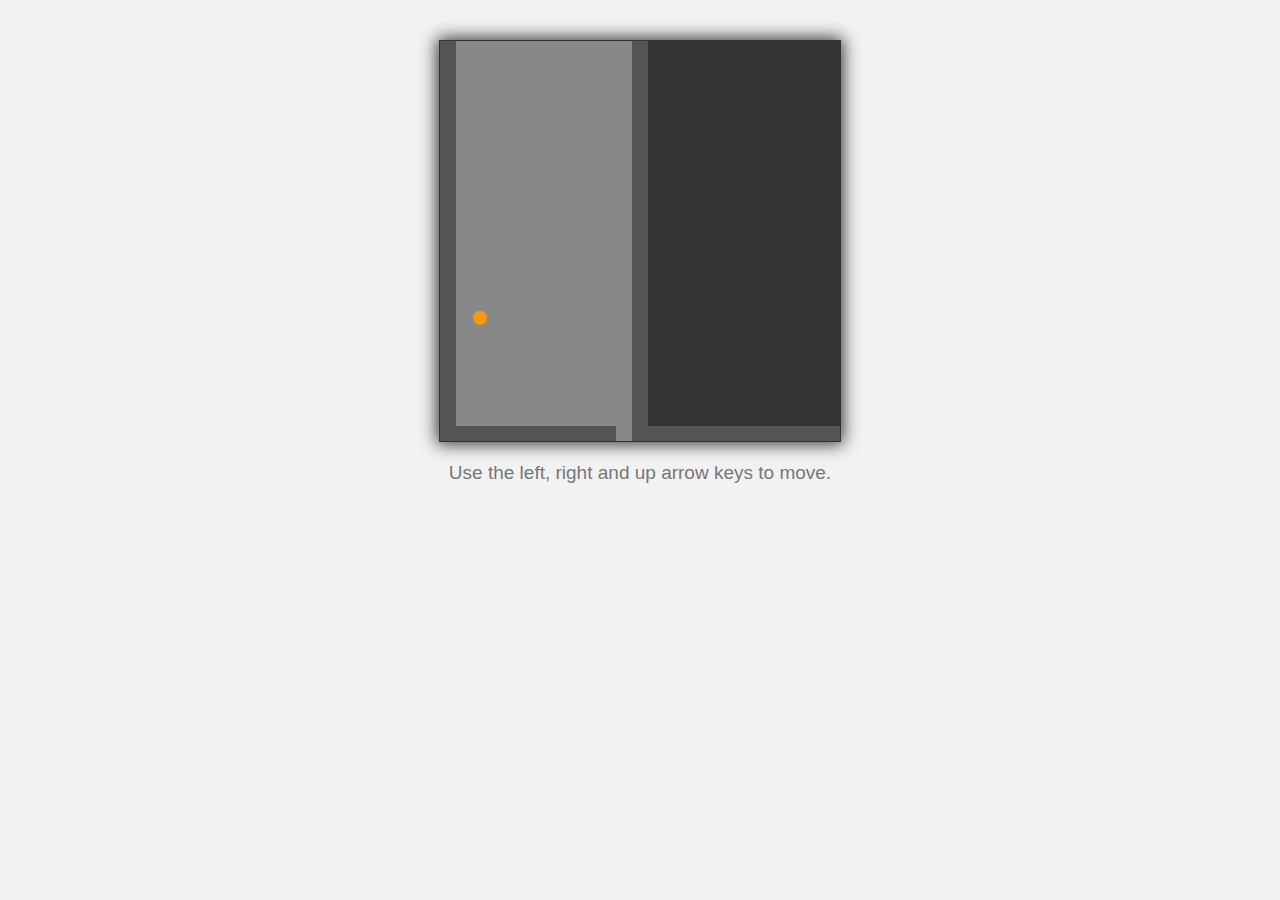
<file: games/platform-game-engine/index.html>
<!DOCTYPE html>
<html lang="en" >
<head>
  <meta charset="UTF-8">
  <title>Platform game engine</title>
  <link rel="stylesheet" href="./style.css">

</head>
<body>
<!-- partial:index.partial.html -->
<canvas id="canvas"></canvas>

<p>
  Use the left, right and up arrow keys to move.
</p>
  <script  src="./script.js"></script>

</body>
</html>
</file>
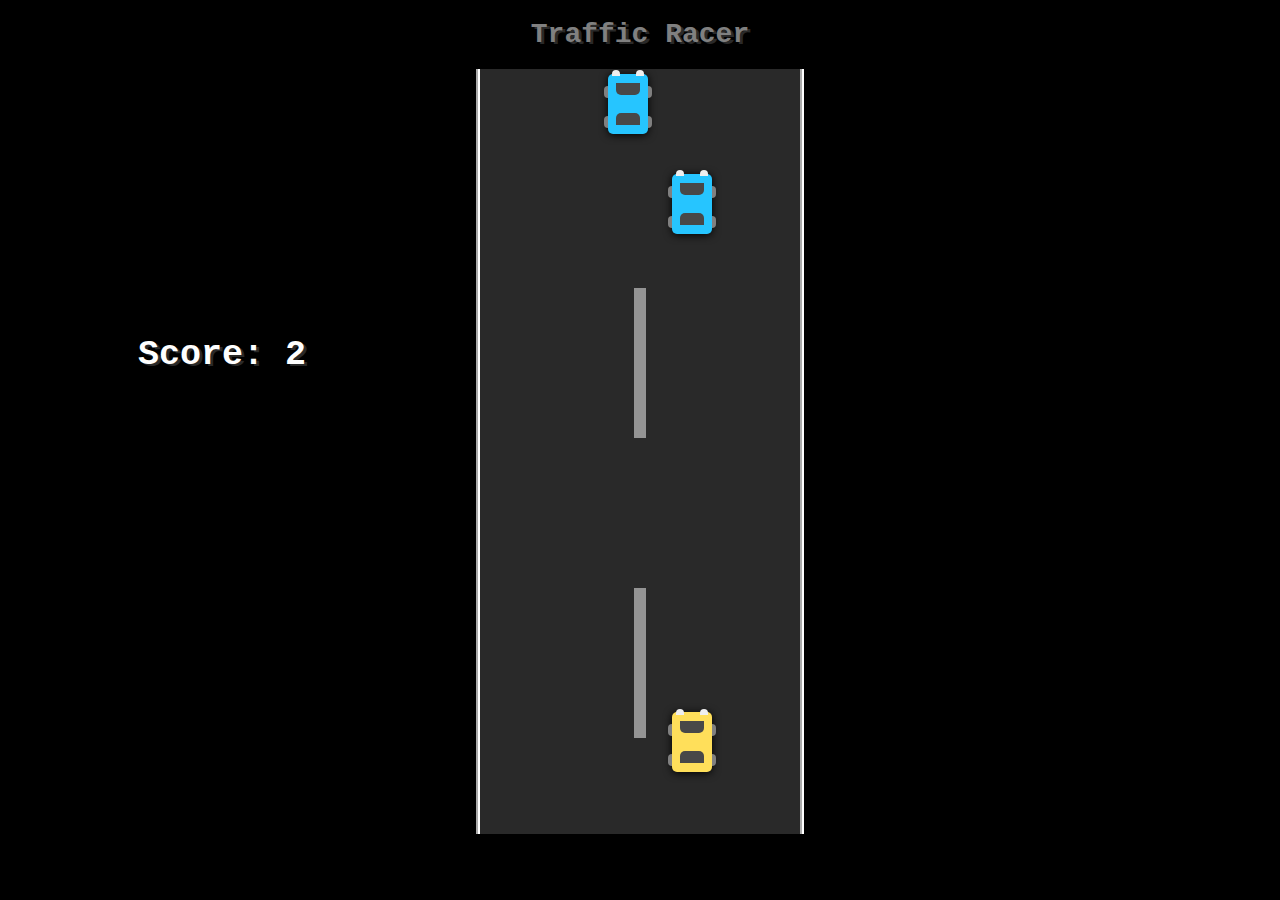
<file: games/traffic_racer/index.html>
<!DOCTYPE html>
<html>

<head>

    <title>Traffic racer</title>
    <link href="style.css" rel="stylesheet" />
</head>

<body>
    <h1>Traffic Racer</h1>
    <h1 id="score_div">
        Score: <span id="score">0</span>
    </h1>
    <div id="container">
        <div id="line_1" class="line"></div>
        <div id="line_2" class="line"></div>
        <div id="line_3" class="line"></div>
        <div id="car" class="car">
            <div class="f_glass"></div>
            <div class="b_glass"></div>
            <div class="f_light_l"></div>
            <div class="f_light_r"></div>
            <div class="f_tyre_l"></div>
            <div class="f_tyre_r"></div>
            <div class="b_tyre_l"></div>
            <div class="b_tyre_r"></div>
        </div>
        <div id="car_1" class="car">
            <div class="f_glass"></div>
            <div class="b_glass"></div>
            <div class="f_light_l"></div>
            <div class="f_light_r"></div>
            <div class="f_tyre_l"></div>
            <div class="f_tyre_r"></div>
            <div class="b_tyre_l"></div>
            <div class="b_tyre_r"></div>
        </div>
        <div id="car_2" class="car">
            <div class="f_glass"></div>
            <div class="b_glass"></div>
            <div class="f_light_l"></div>
            <div class="f_light_r"></div>
            <div class="f_tyre_l"></div>
            <div class="f_tyre_r"></div>
            <div class="b_tyre_l"></div>
            <div class="b_tyre_r"></div>
        </div>
        <div id="car_3" class="car">
            <div class="f_glass"></div>
            <div class="b_glass"></div>
            <div class="f_light_l"></div>
            <div class="f_light_r"></div>
            <div class="f_tyre_l"></div>
            <div class="f_tyre_r"></div>
            <div class="b_tyre_l"></div>
            <div class="b_tyre_r"></div>
        </div>
        <div id="restart_div">
            <button id="restart">
                Restart<br>
                <small class="small_text">(press Enter)</small>
            </button>
        </div>
    </div>


    <script src="jquery.min.js"></script>
    <script src="script.js"></script>
</body>

</html>
</file>
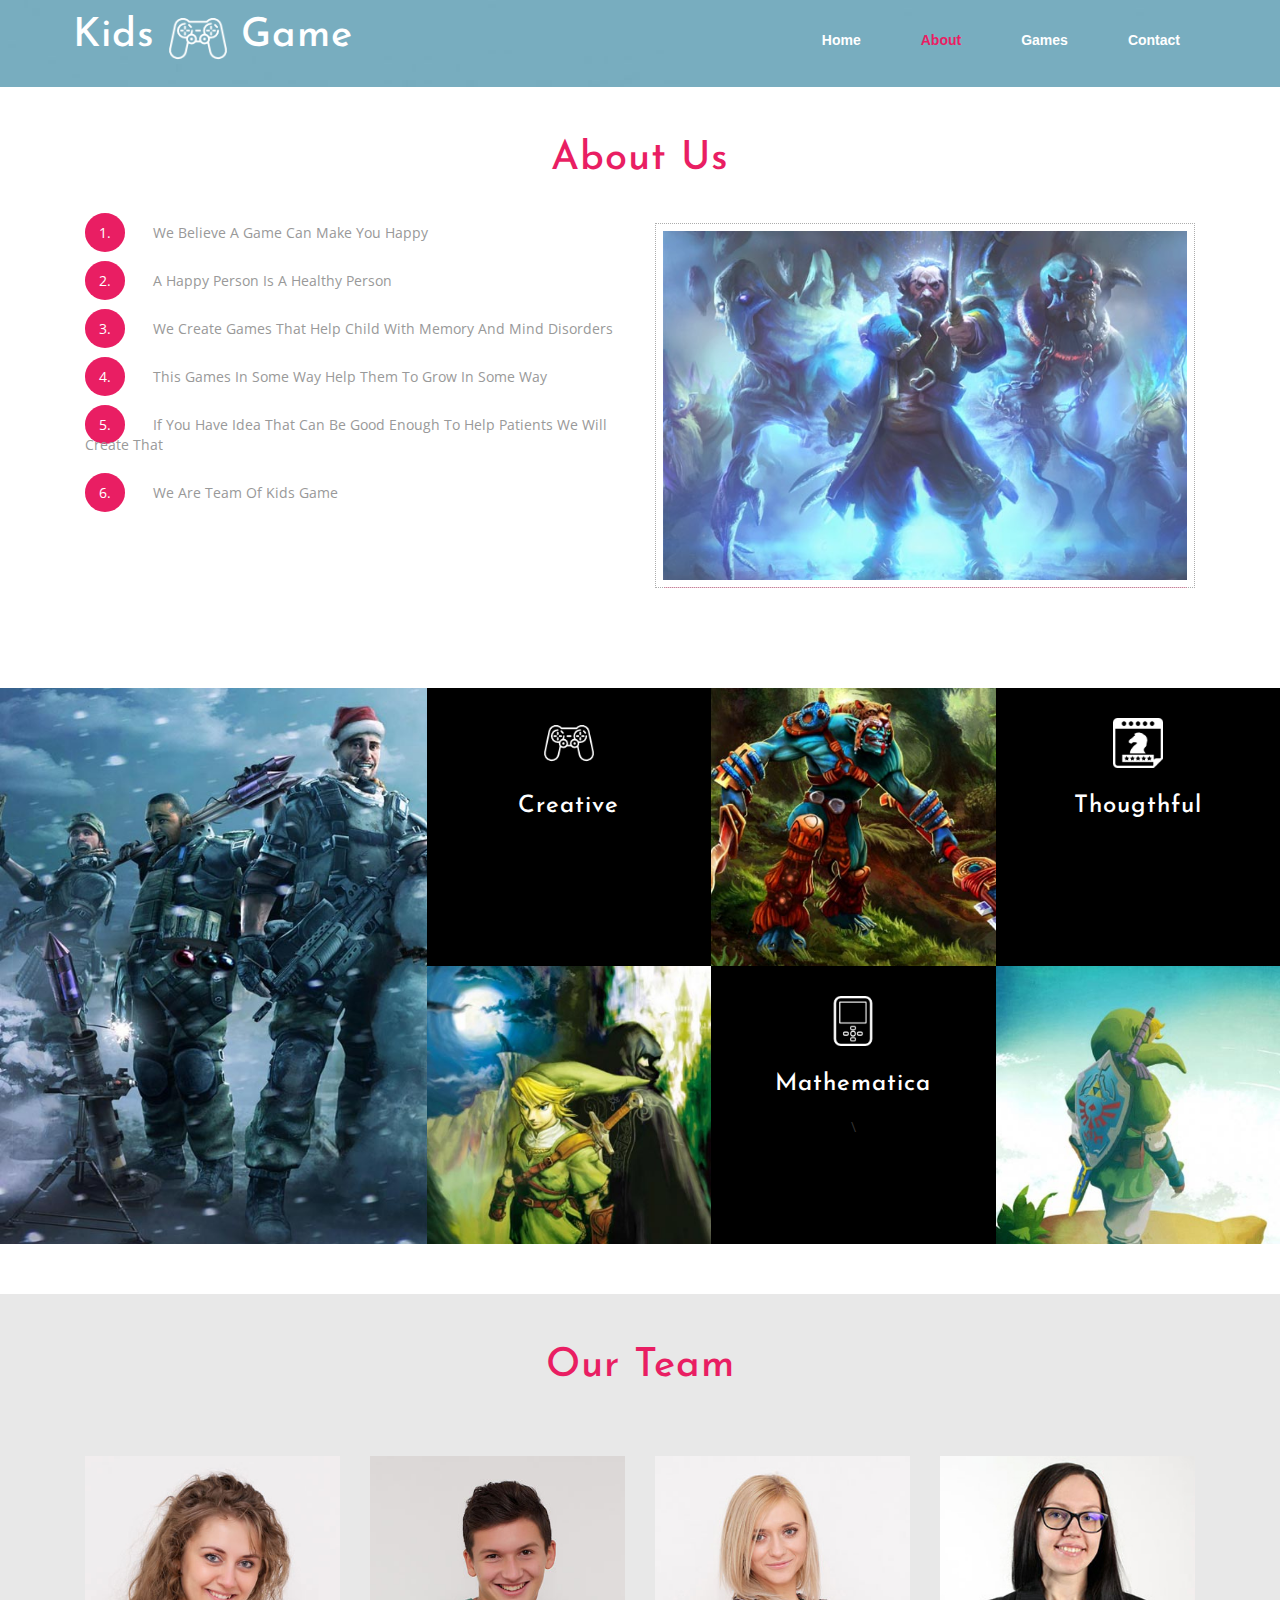
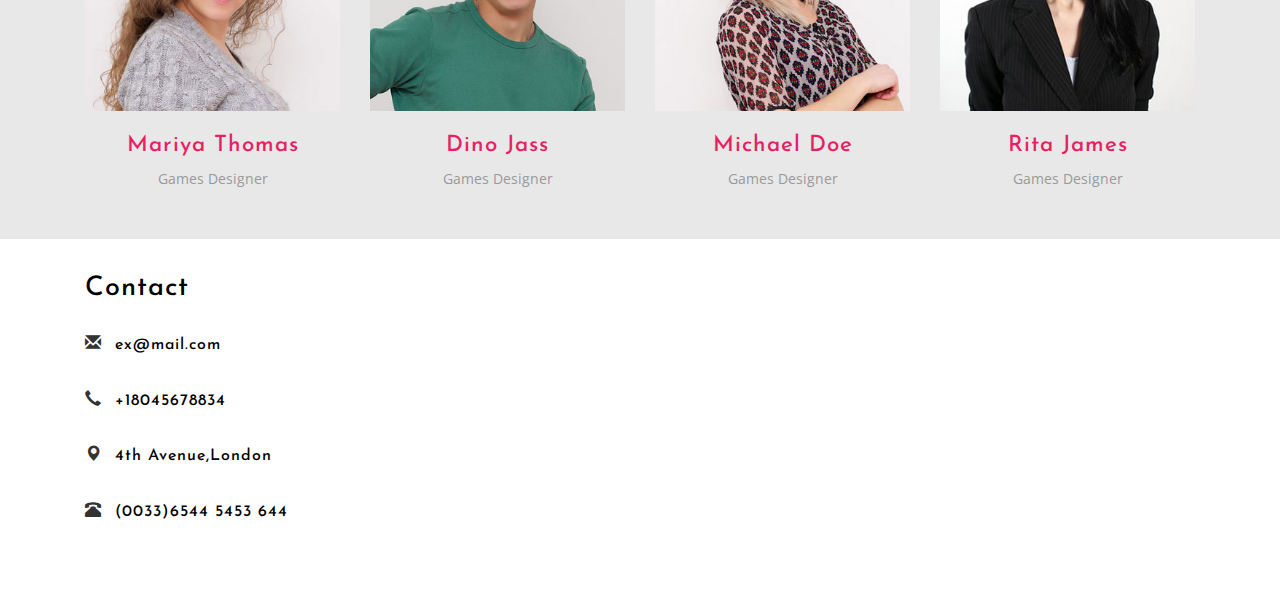
<file: about.html>
<!--A Design by W3layouts 
Author: W3layout
Author URL: http://w3layouts.com
-->
<!DOCTYPE html>
<html lang="en">
<head>
<title>Kids Video Game a Games Category Flat Bootstrap responsive Website Template | About :: w3layouts</title>
<meta name="viewport" content="width=device-width, initial-scale=1">
<meta http-equiv="Content-Type" content="text/html; charset=utf-8" />
<meta name="keywords" content="Kids Video Game Responsive web template, Bootstrap Web Templates, Flat Web Templates, Android Compatible web template, 
Smartphone Compatible web template, free webdesigns for Nokia, Samsung, LG, SonyEricsson, Motorola web design" />
<script type="application/x-javascript"> addEventListener("load", function() { setTimeout(hideURLbar, 0); }, false); function hideURLbar(){ window.scrollTo(0,1); } </script>
<!-- css -->
<link href="css/bootstrap.css" rel="stylesheet" type="text/css" media="all" />
<link href="css/style.css" rel="stylesheet" type="text/css" media="all" />	
<!--// css -->
<!-- font -->
<link href='//fonts.googleapis.com/css?family=Josefin+Sans:400,100,100italic,300,300italic,400italic,600,600italic,700,700italic' rel='stylesheet' type='text/css'>
<link href='//fonts.googleapis.com/css?family=Open+Sans:400,300,300italic,400italic,600,600italic,700,700italic,800,800italic' rel='stylesheet' type='text/css'>
<!-- //font -->
<script src="js/jquery.min.js"></script>
<script src="js/bootstrap.js"></script>
<style>
	a.disabled {
    	pointer-events: none;
	}
</style>
</head>
<body> 
<!-- banner -->
<div class="sub-banner">
		<!-- Navbar -->
		<nav class="navbar navbar-default">
			<div class="container">

				<div class="navbar-header">
					<button type="button" class="navbar-toggle collapsed" data-toggle="collapse" data-target="#navbar" aria-expanded="false" aria-controls="navbar">
						<span class="sr-only">Toggle navigation</span>
						<span class="icon-bar"></span>
						<span class="icon-bar"></span>
						<span class="icon-bar"></span>
					</button>
					<a  href="index.html"><h1>Kids <img src="images/c1.png" alt=" " /> Game</h1></a>
				</div>

				<div id="navbar" class="navbar-collapse collapse">
					<ul class="nav navbar-nav navbar-right">
						<li class="hover-effect"><a href="index.html">Home</a></li>
						<li class="hover-effect active"><a href="about.html">About</a></li>
						<li class="hover-effect"><a href="games.html">Games</a></li>
						<li class="hover-effect"><a href="contact.html">Contact</a></li>
					</ul>
				</div>

			</div>
		</nav>
</div>
<!-- banner -->

<!-- about-->
	<div class="about-agileinfo" id="about">
		<div class="container">
			<h2>About Us</h2>
			<div class="about-grids-w3-agileits">
				<div class="col-md-6 about-grid-left-agileits-w3layouts">
					<ul>
						<li><i>1.</i><span data-letters="Qui ratione voluptatem dolores eos qui">We Believe A game Can make You happy</span></li><br>
						<li><i>2.</i><span data-letters="Dolores eos qui ratione voluptatem sequi">A Happy Person is A Healthy Person</span></li>
						<li><i>3.</i><span data-letters="Voluptatem quia voluptas sit asper">We Create Games that help child with memory and mind disorders</span></li>
						<li><i>4.</i><span data-letters="Consectetur adipiscing elit, incid">This Games in some way help them to grow in some way</span></li>
						<li><i>5.</i><span data-letters="Quia voluptas sit aspernatur aut odit">If you have idea that can be good enough to help patients we will create that</span></li>
						<li><i>6.</i><span data-letters="Eos qui ratione voluptatem sequi">We Are Team of Kids Game</span></li>
					</ul>
				</div>
				<div class="col-md-6 about-grid-right-w3-agile">
					<div class="grid-w3ls">
					<figure class="effect-zoe">
						<img src="images/about.jpg" alt=" " class="img-responsive" />
						<figcaption>
							<h3>Kids<span>Video</span>Game</h3>
							<p class="icon-links">
								<a href="#"><span class="glyphicon glyphicon-heart" aria-hidden="true"></span></a>
								<a href="#"><span class="glyphicon glyphicon-eye-open" aria-hidden="true"></span></a>
								<a href="#"><span class="glyphicon glyphicon-paperclip" aria-hidden="true"></span></a>
							</p>
							<p class="description">games-- can make you happy ->  healthy ->  creative ->  everything you want to be.</p>
						</figcaption>			
					</figure>
					</div>
				</div>
				<div class="clearfix"> </div>
			</div>
		</div>
	</div>
<!-- //about -->

<!-- Collection -->
	<div class="collection-agileits">
			<div class="collection-grids-agileits-w3layouts">
				<div class="col-md-4 col-sm-4 collection-left">
					
				</div>
				<div class="col-md-8 col-sm-8 collection-right">
					<div class="col-md-4 col-sm-4 collection-grid collection-text collection-grid-1">
						<img src="images/c1.png" alt="">
						<h3>Creative </h3>
					</div>
					<div class="col-md-4 col-sm-4 collection-grid collection-image collection-grid-2">
						
					</div>
					<div class="col-md-4 col-sm-4 collection-grid collection-text collection-grid-3">
						<img src="images/c2.png" alt="" />
						<h3>Thougthful</h3>
					</div>
					<div class="col-md-4 col-sm-4 collection-grid collection-image collection-grid-4">
						
					</div>
					<div class="col-md-4 col-sm-4 collection-grid collection-text collection-grid-5">
						<img src="images/c3.png" alt="" />
						<h3>Mathematica</h3>\
					</div>
					<div class="col-md-4 col-sm-4 collection-grid collection-image collection-grid-6">
					
					</div>
					<div class="clearfix"></div>
				</div>
				<div class="clearfix"></div>
			</div>
	</div>
				<!-- //Collection -->


<!-- team -->
	<div class="team-w3layouts">
		<div class="container">
			<h3>Our Team</h3>
			<div class="w3l_team_grids-agile">
				<div class="col-md-3 w3l_team_grid">
					<div class="view view-second">
						<img src="images/t1.jpg" alt=" " class="img-responsive" />
						<div class="mask"></div>
						<div class="content">
							<div class="w3l_social_icons w3l_social_icons1">
								<ul>
									<li><a href="#" class="linkedin"></a></li>
									<li><a href="#" class="google"></a></li>
									<li><a href="#" class="twitter"></a></li>
									<li><a href="#" class="facebook"></a></li>
								</ul>
							</div>
							<p>Duis aute irure dolor in reprehenderit in voluptate velit esse cillum dolore.</p>
						</div>
					</div>
					<h4>Mariya Thomas</h4>
					<p>Games Designer</p>
				</div>
				<div class="col-md-3 w3l_team_grid">
					<div class="view view-second">
						<img src="images/t2.jpg" alt=" " class="img-responsive" />
						<div class="mask"></div>
						<div class="content">
							<div class="w3l_social_icons w3l_social_icons1">
								<ul>
									<li><a href="#" class="linkedin"></a></li>
									<li><a href="#" class="google"></a></li>
									<li><a href="#" class="twitter"></a></li>
									<li><a href="#" class="facebook"></a></li>
								</ul>
							</div>
							<p>Duis aute irure dolor in reprehenderit in voluptate velit esse cillum dolore.</p>
						</div>
					</div>
					<h4>Dino Jass</h4>
					<p>Games Designer</p>
				</div>
				<div class="col-md-3 w3l_team_grid">
					<div class="view view-second">
						<img src="images/t3.jpg" alt=" " class="img-responsive" />
						<div class="mask"></div>
						<div class="content">
							<div class="w3l_social_icons w3l_social_icons1">
								<ul>
									<li><a href="#" class="linkedin"></a></li>
									<li><a href="#" class="google"></a></li>
									<li><a href="#" class="twitter"></a></li>
									<li><a href="#" class="facebook"></a></li>
								</ul>
							</div>
							<p>Duis aute irure dolor in reprehenderit in voluptate velit esse cillum dolore.</p>
						</div>
					</div>
					<h4>Michael Doe</h4>
					<p>Games Designer</p>
				</div>
				<div class="col-md-3 w3l_team_grid">
					<div class="view view-second">
						<img src="images/t4.jpg" alt=" " class="img-responsive" />
						<div class="mask"></div>
						<div class="content">
							<div class="w3l_social_icons w3l_social_icons1">
								<ul>
									<li><a href="#" class="linkedin"></a></li>
									<li><a href="#" class="google"></a></li>
									<li><a href="#" class="twitter"></a></li>
									<li><a href="#" class="facebook"></a></li>
								</ul>
							</div>
							<p>Duis aute irure dolor in reprehenderit in voluptate velit esse cillum dolore.</p>
						</div>
					</div>
					<h4>Rita James</h4>
					<p>Games Designer</p>
				</div>
				<div class="clearfix"> </div>
			</div>
		</div>
	</div>
<!-- //team -->


<!-- footer -->
<div class="footer">
	<div class="container">
		<div class="col-md-3 footer-left-w3">
			<h4>Contact</h4>
			<ul>
				<li><span class="glyphicon glyphicon-envelope" aria-hidden="true"></span></li>
				<li><a href="mailto:example@mail.com"><h6>ex@mail.com</h6></a></li>
			</ul>
			<ul>
				<li><span class="glyphicon glyphicon-earphone" aria-hidden="true"></span></li>
				<li><h6>+18045678834</h6></li>
			</ul>
			<ul>
				<li><span class="glyphicon glyphicon-map-marker" aria-hidden="true"></span></li>
				<li><h6>4th Avenue,London</h6></li>
			</ul>
			<ul>
				<li><span class="glyphicon glyphicon-phone-alt" aria-hidden="true"></span></li>
				<li><h6>(0033)6544 5453 644</h6></li>
			</ul>
		</div>
	</div>
</div>
<!-- //footer -->
</body>
</html>
</file>
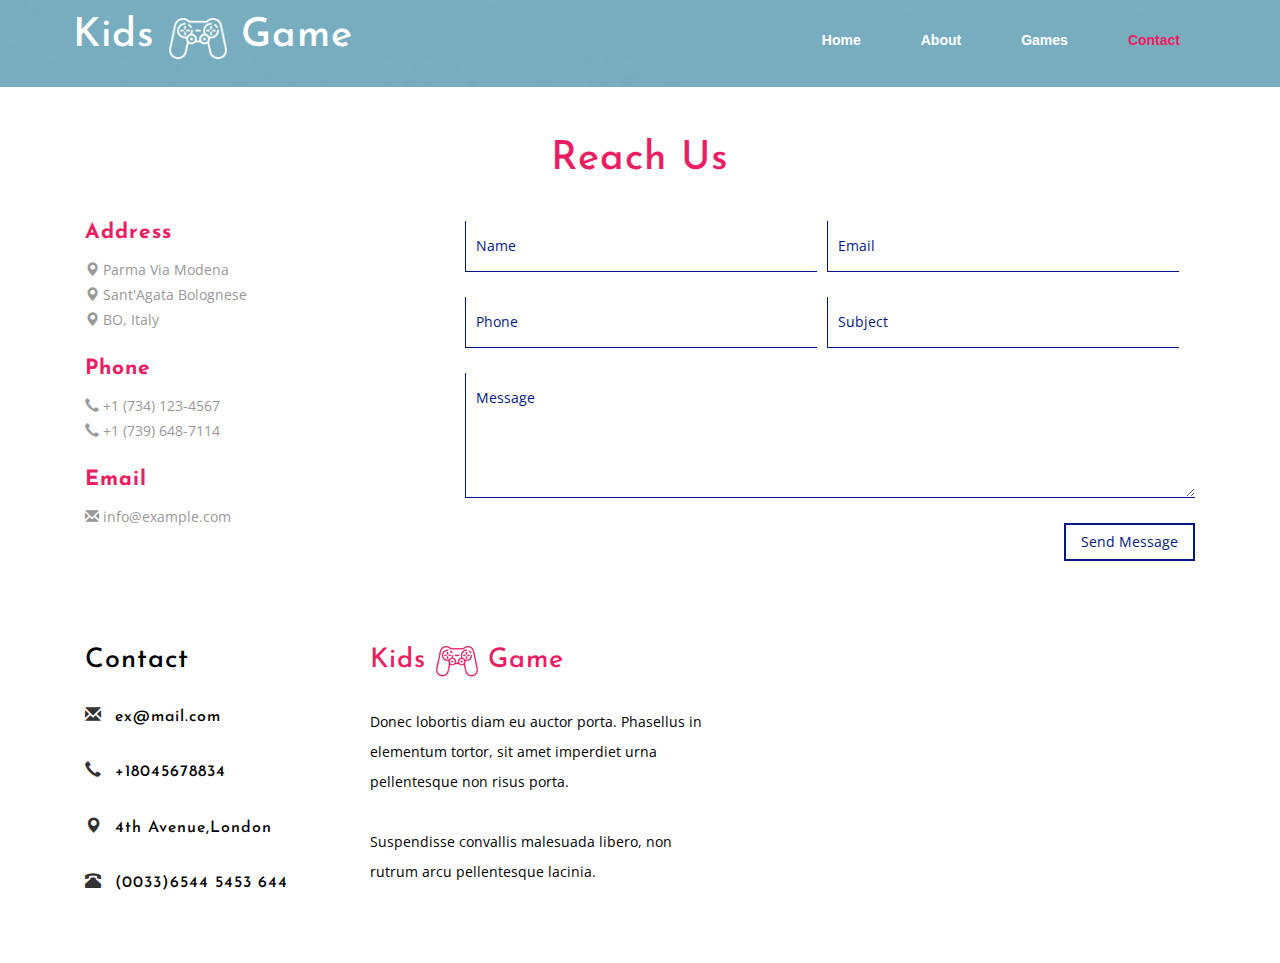
<file: contact.html>
<!--A Design by W3layouts 
Author: W3layout
Author URL: http://w3layouts.com
-->
<!DOCTYPE html>
<html lang="en">
<head>
<title>Kids Video Game a Games Category Flat Bootstrap responsive Website Template | Contact :: w3layouts</title>
<meta name="viewport" content="width=device-width, initial-scale=1">
<meta http-equiv="Content-Type" content="text/html; charset=utf-8" />
<meta name="keywords" content="Kids Video Game Responsive web template, Bootstrap Web Templates, Flat Web Templates, Android Compatible web template, 
Smartphone Compatible web template, free webdesigns for Nokia, Samsung, LG, SonyEricsson, Motorola web design" />
<script type="application/x-javascript"> addEventListener("load", function() { setTimeout(hideURLbar, 0); }, false); function hideURLbar(){ window.scrollTo(0,1); } </script>
<!-- css -->
<link href="css/bootstrap.css" rel="stylesheet" type="text/css" media="all" />
<link href="css/style.css" rel="stylesheet" type="text/css" media="all" />	
<!--// css -->
<!-- font -->
<link href='//fonts.googleapis.com/css?family=Josefin+Sans:400,100,100italic,300,300italic,400italic,600,600italic,700,700italic' rel='stylesheet' type='text/css'>
<link href='//fonts.googleapis.com/css?family=Open+Sans:400,300,300italic,400italic,600,600italic,700,700italic,800,800italic' rel='stylesheet' type='text/css'>
<!-- //font -->
<script src="js/jquery.min.js"></script>
<script src="js/bootstrap.js"></script>
</head>
<body> 
<!-- banner -->
<div class="sub-banner">
		<!-- Navbar -->
		<nav class="navbar navbar-default">
			<div class="container">

				<div class="navbar-header">
					<button type="button" class="navbar-toggle collapsed" data-toggle="collapse" data-target="#navbar" aria-expanded="false" aria-controls="navbar">
						<span class="sr-only">Toggle navigation</span>
						<span class="icon-bar"></span>
						<span class="icon-bar"></span>
						<span class="icon-bar"></span>
					</button>
					<a  href="index.html"><h1>Kids <img src="images/c1.png" alt=" " /> Game</h1></a>
				</div>

				<div id="navbar" class="navbar-collapse collapse">
					<ul class="nav navbar-nav navbar-right">
						<li class="hover-effect"><a href="index.html">Home</a></li>
						<li class="hover-effect"><a href="about.html">About</a></li>
						<li class="hover-effect"><a href="games.html">Games</a></li>
						<li class="hover-effect active"><a href="contact.html">Contact</a></li>
					</ul>
				</div>

			</div>
		</nav>
</div>
<!-- banner -->
<div class="contact-agileinfo">
	<div class="container">
		<h2>Reach Us</h2>
		<div class="col-md-4 contact-left-agile">
			<div class="address-w3-agileits" id="address">
				<h4>Address</h4>
				<address>
				<ul>
					<li><span class="glyphicon glyphicon-map-marker" aria-hidden="true"></span> Parma Via Modena</li>
					<li><span class="glyphicon glyphicon-map-marker" aria-hidden="true"></span> Sant'Agata Bolognese</li>
					<li><span class="glyphicon glyphicon-map-marker" aria-hidden="true"></span> BO, Italy</li>
				</ul>
				</address>
			</div>
			<div class="phone-agileits-w3layouts" id="phone">
				<h4>Phone</h4>
				<p><span class="glyphicon glyphicon-earphone" aria-hidden="true"></span> +1 (734) 123-4567</p>
				<p><span class="glyphicon glyphicon-earphone" aria-hidden="true"></span> +1 (739) 648-7114</p>
			</div>
			<div class="email">
				<h4>Email</h4>
				<p><span class="glyphicon glyphicon-envelope" aria-hidden="true"></span> <a href="mailto:mail@example.com"> info@example.com</a></p>
			</div>
		</div>
		<div class="col-md-8 contact-right-w3">
			<form action="https://sendmail.w3layouts.com/submitForm" method="post">
				<input type="text" class="text" name="w3lName" placeholder="Name" required="">
				<input type="text" class="text" name="w3lSender" placeholder="Email" required="">
				<input type="text" class="text" name="w3lPhone" placeholder="Phone" required="">
				<input type="text" class="text" name="w3lSubject" placeholder="Subject" required="">
				<textarea name="w3lMessage" placeholder="Message" required=""></textarea>
				<input type="submit" class="more_btn" value="Send Message">
			</form>
		</div>
		<div class="clearfix"></div>
	</div>
</div>

<!-- footer -->
<div class="footer">
	<div class="container">
		<div class="col-md-3 footer-left-w3">
			<h4>Contact</h4>
			<ul>
				<li><span class="glyphicon glyphicon-envelope" aria-hidden="true"></span></li>
				<li><a href="mailto:example@mail.com"><h6>ex@mail.com</h6></a></li>
			</ul>
			<ul>
				<li><span class="glyphicon glyphicon-earphone" aria-hidden="true"></span></li>
				<li><h6>+18045678834</h6></li>
			</ul>
			<ul>
				<li><span class="glyphicon glyphicon-map-marker" aria-hidden="true"></span></li>
				<li><h6>4th Avenue,London</h6></li>
			</ul>
			<ul>
				<li><span class="glyphicon glyphicon-phone-alt" aria-hidden="true"></span></li>
				<li><h6>(0033)6544 5453 644</h6></li>
			</ul>
		</div>
		<div class="col-md-4 footer-right-w3">
			<a href="index.html"><h4>Kids <img src="images/f1.png" alt=" " /> Game</h4></a>
			<p>Donec lobortis diam eu auctor porta. Phasellus in elementum tortor, sit amet imperdiet urna pellentesque non risus porta.</p>
			<p class="agileinfo">Suspendisse convallis malesuada libero, non rutrum arcu pellentesque lacinia.</p>
		</div>
	</div>
</div>
<!-- //footer -->
</body>
</html>
</file>
<file: games/platform-game-engine/style.css>
* {
  margin: 0;
  padding: 0;
}

body {
  background: #f2f2f2;
}

canvas {
  display:block;
  margin: 40px auto 20px;
  border: 1px solid #333;
  box-shadow: 0 0 16px 2px rgba(0,0,0,0.8);
}

p, a {
  font-family: Helvetica, Arial, sans-serif;
  font-size: 19px;
  color: #777;
  display: block;
  width: 400px;
  margin: 0 auto;
  text-align: center;
  text-decoration:none;
}

.info {
  margin:14px auto;
  text-align: justify;
  font-size: 18px;
  color: #999;
}

a {
  color:#3377ee;
}
</file>
<file: games/traffic_racer/style.css>
body {
    height: 100%;
    width: 100%;
    margin: 0;
    background-color: black;
    background-size: cover;
    font-family: "Courier New";
}

body h1 {
    font-size: 28px;
    text-shadow: 3px 2px #292929;
    color: #808080;
    text-align: center;
}

#container {
    position: relative;
    height: 85vh;
    width: 25%;
    margin: auto;
    margin-top: 10px;
    background-color: #292929;
    overflow: hidden;
    border-left: 4px groove white;
    border-right: 4px groove white;
}

.line {
    position: absolute;
    height: 150px;
    width: 4%;
    margin-left: 48%;
    background-color: rgba(255, 255, 255, 0.5);
}

#line_1 {
    top: -150px;
}

#line_2 {
    top: 150px;
}

#line_3 {
    top: 450px;
}

.car {
    position: absolute;
    height: 60px;
    width: 40px;
    border-radius: 5px;
    box-shadow: 0px 1px 8px 0px black;
}

#car {
    bottom: 8%;
    left: 60%;
    background-color: #ffdf5a;
}

.f_glass {
    position: absolute;
    height: 20%;
    width: 60%;
    margin-left: 20%;
    top: 15%;
    border-radius: 0px 0px 5px 5px;
    background-color: #484848;
}

.b_glass {
    position: absolute;
    height: 20%;
    width: 60%;
    margin-left: 20%;
    bottom: 15%;
    border-radius: 5px 5px 0px 0px;
    background-color: #484848;
}

.f_light_l {
    position: absolute;
    height: 10%;
    width: 20%;
    margin-left: 10%;
    top: -6%;
    border-radius: 5px 5px 0px 0px;
    background-color: #efefef;
}

.f_light_r {
    position: absolute;
    height: 10%;
    width: 20%;
    margin-left: 70%;
    top: -6%;
    border-radius: 5px 5px 0px 0px;
    background-color: #efefef;
}

.f_tyre_l {
    position: absolute;
    height: 20%;
    width: 10%;
    background-color: grey;
    top: 20%;
    left: -10%;
    border-radius: 5px 0px 0px 5px;
}

.f_tyre_r {
    position: absolute;
    height: 20%;
    width: 10%;
    background-color: grey;
    top: 20%;
    left: 100%;
    border-radius: 0px 5px 5px 0px;
}

.b_tyre_l {
    position: absolute;
    height: 20%;
    width: 10%;
    background-color: grey;
    top: 70%;
    left: -10%;
    border-radius: 5px 0px 0px 5px;
}

.b_tyre_r {
    position: absolute;
    height: 20%;
    width: 10%;
    background-color: grey;
    top: 70%;
    left: 100%;
    border-radius: 0px 5px 5px 0px;
}

#car_1 {
    top: -100px;
    left: 60%;
    background-color: #26c5ff;
}

#car_2 {
    top: -200px;
    left: 40%;
    background-color: #26c5ff;
}

#car_3 {
    top: -350px;
    left: 50%;
    background-color: #26c5ff;
}

#restart_div {
    position: absolute;
    height: 100%;
    width: 100%;
    color: white;
    font-size: 40px;
    text-align: center;
    display: none;
}

#restart {
    border: none;
    padding: 25px;
    color: white;
    background-color: #8a64ff;
    font-size: 30px;
    margin-top: 30%;
}

.small_text {
    font-size: 15px;
}

#score_div {
    position: absolute;
    margin-top: 20%;
    margin-left: 10%;
    font-size: 35px;
    color: #ffffff;
    padding: 10px;
}
</file>
<file: css/style.css>
/*--
	Author: W3layouts
	Author URL: http://w3layouts.com
--*/

/*-- Reset Code --*/
body {
	padding: 0;
	margin: 0;
	background: #FFF;
	font-family: 'open Sans', sans-serif;
}
body a {
	transition: 0.5s all;
	-webkit-transition: 0.5s all;
	-moz-transition: 0.5s all;
	-o-transition: 0.5s all;
	-ms-transition: 0.5s all;
	text-decoration: none;
}
body a:hover {
	text-decoration: none;
}
body a:focus, a:hover {
	text-decoration: none;
}
input[type="button"], input[type="submit"] {
	transition: 0.5s all;
	-webkit-transition: 0.5s all;
	-moz-transition: 0.5s all;
	-o-transition: 0.5s all;
	-ms-transition: 0.5s all;
}
h1, h2, h3, h4, h5, h6 {
	margin: 0;
	padding: 0;
	text-align: center;
	font-family: 'Josefin Sans', sans-serif;
	letter-spacing:1px;
}
p {
	margin:0;
}
ul {
	margin:0;
	padding:0;
}
label {
	margin:0;
}
a:focus, a:hover {
	text-decoration: none;
	outline: none
}
img {
	width: 100%;
}
/*-- //Reset Code --*/

/*-- Banner --*/
/*-- Navbar --*/
.navbar {
	margin-bottom: 0;
	position: absolute;
	z-index: 99999;
	background:transparent;
	border: none;
	border-radius: 0;
	width: 100%;
	padding: 10px 0;
}
.navbar-header h1{
	color:#fff;
	font-size:40px;
}
.navbar-header img{
	width:20%;
}
.navbar-nav>li {
	padding: 5px 15px;
}

.navbar-default .navbar-nav>li>a {
	color: #fff;
}

.navbar-default .navbar-nav>li>a:hover, .navbar-default .navbar-nav>li>a:focus {
	color: #FFF;
}
.navbar-default .navbar-nav > .active > a, .navbar-default .navbar-nav > .active > a:hover, .navbar-default .navbar-nav > .active > a:focus {
    color: #E91E63;
    background-color: transparent;
}
/*-- Link-Hover-Effect --*/
.hover-effect a {
	padding: 10px;
	color: #237546;
	font-weight: 700;
	text-shadow: none;
	-webkit-transition: color 0.3s;
	-moz-transition: color 0.3s;
	transition: color 0.3s;
	font-family: 'Raleway', sans-serif;
}

.hover-effect a::before, .hover-effect a::after {
	position: absolute;
	left: 0;
	width: 100%;
	height: 2px;
	background: #fff;
	content: '';
	opacity: 0;
	-webkit-transition: opacity 0.3s, -webkit-transform 0.3s;
	-moz-transition: opacity 0.3s, -moz-transform 0.3s;
	transition: opacity 0.3s, transform 0.3s;
	-webkit-transform: translateY(-10px);
	-moz-transform: translateY(-10px);
	transform: translateY(-10px);
}

.hover-effect a::before {
	top: 0;
	-webkit-transform: translateY(-10px);
	-moz-transform: translateY(-10px);
	transform: translateY(-10px);
}

.hover-effect a::after {
	bottom: 0;
	-webkit-transform: translateY(10px);
	-moz-transform: translateY(10px);
	transform: translateY(10px);
}

.hover-effect a:hover, .hover-effect a:focus {
	color: #fff;
}

.hover-effect a:hover::before, .hover-effect a:focus::before, .hover-effect a:hover::after, .hover-effect a:focus::after {
	opacity: 1;
	-webkit-transform: translateY(0px);
	-moz-transform: translateY(0px);
	transform: translateY(0px);
}
/*-- //Link-Hover-Effect --*/
/*-- //Navbar --*/



/*-- Banner-Slider --*/
.slider {
	position: relative;
}

.rslides {
	position: relative;
	list-style: none;
	overflow: hidden;
	width: 100%;
	padding: 0;
	margin: 0;
}

.rslides li {
	-webkit-backface-visibility: hidden;
	position: absolute;
	display: none;
	width: 100%;
	left: 0;
	top: 0;
}

.rslides li:first-child {
	position: relative;
	display: block;
	float: left;
}

.rslides img {
	display: block;
	height: auto;
	float: left;
	width: 100%;
	border: 0;
}

.callbacks_nav {
	position: absolute;
	-webkit-tap-highlight-color: rgba(0,0,0,0);
	top: 50%;
	left: 0;
	opacity: 0.7;
	z-index: 3;
	text-indent: -9999px;
	text-decoration: none;
	height: 61px;
	width: 38px;
	background: url("../images/themes.gif") no-repeat left top;
	margin-top: -45px;
}
.callbacks_nav.next {
	left: auto;
	background-position: right top;
	right: 0;
}

ul.callbacks_tabs.callbacks1_tabs {
	display: none;
}

.callbacks_nav {
	left: 20px;
}

.callbacks_nav.next {
	right: 20px;
}


/*-- //Banner --*/

/*--Trend--*/
.trend-w3layouts,.new-w3-agile,.services-agileits-w3layouts,.about-agileinfo,.team-w3layouts,.gallery-w3layouts,.contact-agileinfo,.events-w3layouts,.blog{
	padding:50px 0px;
}
.trend-w3layouts h2,.new-w3-agile h3,.services-agileits-w3layouts h3,.services-bottom-w3-agileits h3,.about-agileinfo h2,.team-w3layouts h3,.gallery-w3layouts  h2,.contact-agileinfo h2,.events-w3layouts h2{
	font-size:40px;
	color:#e91e63;
	margin-bottom:40px;
}
.services-agileits-w3layouts h3{
	color:#071ea0;
}
.trend-grid{
	padding:0 15px;
}
.trend-w3layouts h4,.services-agileits-w3layouts h4{
	font-size:27px;
	color:#000;
	margin-bottom:20px;
}
/*--flexisel--*/
.flex-slider{	
background:#222227;
padding: 70px 0 165px 0;
}

#flexiselDemo1 {
	display: none;
}
.nbs-flexisel-container {
	position: relative;
	max-width: 100%;
}
.nbs-flexisel-ul {
	position: relative;
	width: 9999px;
	margin: 0px;
	padding: 0px;
	list-style-type: none;
	text-align: center;
}
.nbs-flexisel-inner {
	overflow: hidden;
	margin: 0px auto;
}
.nbs-flexisel-item {
	float: left;
	margin: 0;
	padding: 0px;
	position: relative;
	line-height: 0px;
}
.nbs-flexisel-item > img {
	cursor: pointer;
	position: relative;
}
/*---- Nav ---*/
.nbs-flexisel-nav-left, .nbs-flexisel-nav-right {
	width:60px;
	height:115px;
	position: absolute;
	cursor: pointer;
	z-index: 100;
}
.nbs-flexisel-nav-left {
	left:0%;
	top: 15% !important;
	display:none;
	}
.nbs-flexisel-nav-right {
	right: 0%;
	top: 15% !important;
	display:none;
	}
/*--//flexisel--*/
/*--//trend--*/

/*--new games--*/

.new-grid-agile{
	margin-top:30px;
}
.view {
    overflow: hidden;
    position: relative;
    margin-top: 2em;
}
.view .mask, .view .content {
    width: 90%;
    position: absolute;
    overflow: hidden;
    padding: 6.5em 0;
}
.view img {
   display: block;
   position: relative;
}
.view h4 {
    text-transform: capitalize;
    color: #fff;
    text-align: center;
    position: relative;
    font-size: 2.5em;
    letter-spacing: 2px;
}
.view p {
   font-size: 1em;
   position: relative;
   color: #fff !important;
   padding: 0.5em 0;
   text-align: center;
   margin:0;
}
.view-eighth .mask {
   background-color:rgba(0, 0, 0, 0.67);
   top: -200px;
   -ms-filter: "progid: DXImageTransform.Microsoft.Alpha(Opacity=0)";
   filter: alpha(opacity=0);
   opacity: 0;
   -webkit-transition: all 0.3s ease-out 0.5s;
   -moz-transition: all 0.3s ease-out 0.5s;
   transition: all 0.3s ease-out 0.5s;
}
.view-eighth h2 {
   -webkit-transform: translateY(-200px);
   -moz-transform: translateY(-200px);
   -o-transform: translateY(-200px);
   -ms-transform: translateY(-200px);
   transform: translateY(-200px);
   -webkit-transition: all 0.2s ease-in-out 0.1s;
   -moz-transition: all 0.2s ease-in-out 0.1s;
   transition: all 0.2s ease-in-out 0.1s;
}
.view-eighth p {
   color: #333;
   -webkit-transform: translateY(-200px);
   -moz-transform: translateY(-200px);
   -o-transform: translateY(-200px);
   -ms-transform: translateY(-200px);
   transform: translateY(-200px);
   -webkit-transition: all 0.2s ease-in-out 0.2s;
   -moz-transition: all 0.2s ease-in-out 0.2s;
   -o-transition: all 0.2s ease-in-out 0.2s;
   -ms-transition: all 0.2s ease-in-out 0.2s;
   transition: all 0.2s ease-in-out 0.2s;
}
.view-eighth:hover .mask {
   -ms-filter: "progid: DXImageTransform.Microsoft.Alpha(Opacity=100)";
   filter: alpha(opacity=100);
   opacity: 1;
   top: 0px;
   -webkit-transition-delay: 0s;
   -moz-transition-delay: 0s;
   transition-delay: 0s;
   -webkit-animation: bounceY 0.9s linear;
   -moz-animation: bounceY 0.9s linear;
   -ms-animation: bounceY 0.9s linear;
   animation: bounceY 0.9s linear;
   height: 100%;
}
.view-eighth:hover h2 {
   -webkit-transform: translateY(0px);
   -moz-transform: translateY(0px);
   -o-transform: translateY(0px);
   -ms-transform: translateY(0px);
   transform: translateY(0px);
   -webkit-transition-delay: 0.4s;
   -moz-transition-delay: 0.4s;
   -o-transition-delay: 0.4s;
   -ms-transition-delay: 0.4s;
   transition-delay: 0.4s;
}
.view-eighth:hover p {
   -webkit-transform: translateY(0px);
   -moz-transform: translateY(0px);
   -o-transform: translateY(0px);
   -ms-transform: translateY(0px);
   transform: translateY(0px);
   -webkit-transition-delay: 0.2s;
   -moz-transition-delay: 0.2s;
   -o-transition-delay: 0.2s;
   -ms-transition-delay: 0.2s;
   transition-delay: 0.2s;
}
@keyframes bounceY {
    0% { transform: translateY(-205px);}
    40% { transform: translateY(-100px);}
    65% { transform: translateY(-52px);}
    82% { transform: translateY(-25px);}
    92% { transform: translateY(-12px);}
    55%, 75%, 87%, 97%, 100% { transform: translateY(0px);}
}

/*--//new games--*/


/*--services--*/
.services-agileits-w3layouts {
    background: #f4f4f4;
}
.service-grid-agileits{
	text-align:center;
	transition: 0.5s all;
	-webkit-transition: 0.5s all;
	-moz-transition: 0.5s all;
	-o-transition: 0.5s all;
	-ms-transition: 0.5s all;
}
.service-grid-agileits .glyphicon{
	font-size:30px;
	background:#E91E63;
	padding:20px;
	border-radius:50%;
	color:#fff;
	margin-bottom:15px;
		transition: 0.5s all;
	-webkit-transition: 0.5s all;
	-moz-transition: 0.5s all;
	-o-transition: 0.5s all;
	-ms-transition: 0.5s all;
}
.service-grid-agileits p{
	font-size:14px;
	line-height:27px;
	color:#999;
}
.service-grid-agileits a{
	color:#E91E63;
	border:2px solid #E91E63;
	font-size:15px;
	margin-top:15px;
	padding:7px 15px;
	display:inline-block;
		transition: 0.5s all;
	-webkit-transition: 0.5s all;
	-moz-transition: 0.5s all;
	-o-transition: 0.5s all;
	-ms-transition: 0.5s all;
}
.service-grid-agileits:hover a{
	color:#fff;
	border:2px solid #071ea0;
	background:#071ea0;
}
.service-grid-agileits:hover .glyphicon{
	background:#071ea0;
}
/*--//services--*/

/*-- services bottom --*/
.services-bottom-w3-agileits{
	background:url(../images/sbbg.jpg) no-repeat 0px 0px;
	background-size:cover;
	background-attachment:fixed;
	-webkit-background-size:cover;
	-moz-background-size:cover;
	-o-background-size:cover;
	-ms-background-size:cover;
	position:relative;
	min-height:400px;
	padding:100px 0px;
}
.wthree_info {
    width:100%;
	text-align:center;
}
.services-bottom-w3-agileits h3{
	color:#fff;
	margin-bottom:10px;
}
.wthree_info p{
	text-transform: capitalize;
    color: #fff;
    letter-spacing: 2px;
	font-style:italic;
	font-size:16px;
	text-align:center;
}
a.learn{
	color:#fff;
	border:2px solid #fff;
	font-size:14px;
	padding:7px 15px;
	display:inline-block;
	margin-top:50px;
}
a.learn:hover{
	color:#fff;
	border:2px solid #e91e63;
	background: #e91e63;
}

/*-- //services bottom --*/

/*-- //footer --*/
.footer{
	padding:35px 0px;
}
.footer h4{
	text-align:left;
	color:#000;
	font-size:27px;
	margin-bottom:30px;
}
.footer-left-w3 ul li{
	display:inline-block;
	margin-bottom:35px;
}
.footer-left-w3 .glyphicon{
	font-size:16px;
}
.footer-left-w3 ul li h6{
	font-size:16px;
	color:#000;
	margin-left:10px;
}
.footer-left-w3 ul li a{
	font-size:14px;
	color:#000;
}
.footer-middle-wthree{
	margin-top:25px;
}
.footer-right-w3 h4{
	color: #E91E63;
}
.footer-right-w3 img {
    width: 12%;
}

.footer-right-w3 p{
	font-size:14px;
	color:#000;
	line-height:30px;
}
p.agileinfo{
	margin-top:30px;
}
.copyright p {
    text-align: center;
    font-size: 14px;
    color: #000;
    border-top: 1px dotted #000;
    padding: 30px 0px 0 0px;
}
.copyright p a{
	color:#000;
}
.copyright p a:hover{
	text-decoration:underline;
}
/*-- //footer --*/

/*-- sub-banner --*/
	.sub-banner{
		background:url(../images/banner3.jpg) no-repeat 0px 0px;
		min-height:87px;
		background-size: cover;
	}
/*-- //sub-banner--*/
/*-- about--*/

.about-grids-w3-agileits {
    margin: 3em 0 0;
}
.about-grid-left-agileits-w3layouts ul li{
	display: inline-block;
    margin-bottom: 2em;
    font-size: 14px;
    text-transform: capitalize;
	color:#999;
}
.about-grid-left-agileits-w3layouts ul li a{
	text-decoration:none;
	color:#999;
}
.about-grid-left-agileits-w3layouts ul li i{
	padding: .7em 1em;
    background: #E91E63;
    color: #fff;
    margin-right: 2em;
    border-radius: 60%;
	font-style:normal;
}
.about-grid-right-w3-agile img {
    padding: .5em;
    border: 1px dotted #999;
}
.link {
	outline: none;
	text-decoration: none;
	position: relative;
	line-height: 1;
	display: inline-block;
}
/* Kumya */
.link--kumya {
	overflow: hidden;
	padding:0;
	line-height: 1;
	z-index: 9999;
	padding: 10px;
    display: inline-flex;
}

.link--kumya:hover {
	color:#000;
}

.link--kumya::after {
	content: '';
	position: absolute;
	height: 100%;
	width: 100%;
	top: 0;
	right: 0;
	z-index: -1;
	background:#0b219d;
	-webkit-transform: translate3d(101%,0,0);
	transform: translate3d(101%,0,0);
	-webkit-transition: -webkit-transform 0.5s;
	transition: transform 0.5s;
	-webkit-transition-timing-function: cubic-bezier(0.7,0,0.3,1);
	transition-timing-function: cubic-bezier(0.7,0,0.3,1);
}
.link--kumya:hover::after,.welcome-grid:hover .link--kumya::after{
	-webkit-transform: translate3d(0,0,0);
	transform: translate3d(0,0,0);
}

.link--kumya span {
	display: block;
	position: relative;
}

.link--kumya span::before {
	content: attr(data-letters);
	position: absolute;
	color: #fff;
	left: 0;
	overflow: hidden;
	white-space: nowrap;
	width: 0%;
	-webkit-transition: width 0.5s;
	transition: width 0.5s;
	-webkit-transition-timing-function: cubic-bezier(0.7,0,0.3,1);
	transition-timing-function: cubic-bezier(0.7,0,0.3,1);
}

.link--kumya:hover span::before,.welcome-grid:hover .link--kumya span::before{
	width: 100%;
}
.grid-w3ls {
	position: relative;
	margin: 0 auto;
	max-width: 1000px;
	list-style: none;
	text-align: center;
}

/* Common style */
.grid-w3ls figure {
	position: relative;
    float: none;
    overflow: hidden;
    margin: 0;
    width: 100%;
    background: transparent;
    text-align: center;
}

.grid-w3ls figure img {
/*-- agileits --*/
	position: relative;
	display: block;
	width: 100%;
	opacity: 0.8;
}

.grid-w3ls figure figcaption {
	padding: 2em;
	color: #fff;
	text-transform: uppercase;
	font-size: 1.25em;
	-webkit-backface-visibility: hidden;
	backface-visibility: hidden;
}


.grid-w3ls figure figcaption,
.grid-w3ls figure figcaption > a {
	position: absolute;
    top: 0;
    left: 9px;
    width: 96.8%;
    height: 100%;
}
/***** Zoe *****/
/*---------------*/

figure.effect-zoe figcaption {
	top: auto;
    bottom: 0;
    padding: 1em;
    height:3.3em;
    background: #E91E63;
    color: #212121;
	-webkit-transition: -webkit-transform 0.35s;
	transition: transform 0.35s;
	-webkit-transform: translate3d(0,100%,0);
	transform: translate3d(0,100%,0);
}

figure.effect-zoe h3 {
	float: left;
}

figure.effect-zoe p.icon-links a {
	float: right;
	color: #FFFFFF;
    font-size: 1em;
}

figure.effect-zoe:hover p.icon-links a:hover,
figure.effect-zoe:hover p.icon-links a:focus {
	color: #252d31;
}

figure.effect-zoe p.description {
	position: absolute;
    bottom: 8em;
    padding: 2em;
    color: #fff;
    text-transform: none;
    font-size: .8em;
    line-height: 1.8em;
    background: rgba(53, 53, 53, 0.25);
    opacity: 0;
    -webkit-transition: opacity 0.35s;
    transition: opacity 0.35s;
    -webkit-backface-visibility: hidden;
}

figure.effect-zoe h3,
figure.effect-zoe p.icon-links a {
	-webkit-transition: -webkit-transform 0.35s;
	transition: transform 0.35s;
	-webkit-transform: translate3d(0,200%,0);
	transform: translate3d(0,200%,0);
	transition:.5s ease-in;
}

figure.effect-zoe p.icon-links a span::before {
	display: inline-block;
	padding: 8px 10px;
}

figure.effect-zoe h3 {
	display: inline-block;
	font-size:1.3em;
	color:#fff;
}

figure.effect-zoe h3 span {
	color: #0c1e81;
	margin: 0 7px;
}

figure.effect-zoe:hover p.description {
	opacity: 1;
}

figure.effect-zoe:hover figcaption,
figure.effect-zoe:hover h3,
figure.effect-zoe:hover p.icon-links a {
	-webkit-transform: translate3d(0,0,0);
	transform: translate3d(0,0,0);
	    bottom: 9px;
}

figure.effect-zoe:hover h3 {
	-webkit-transition-delay: 0.05s;
	transition-delay: 0.05s;
}

figure.effect-zoe:hover p.icon-links a:nth-child(3) {
	-webkit-transition-delay: 0.1s;
	transition-delay: 0.1s;
}

figure.effect-zoe:hover p.icon-links a:nth-child(2) {
	-webkit-transition-delay: 0.15s;
	transition-delay: 0.15s;
}

figure.effect-zoe:hover p.icon-links a:first-child {
	-webkit-transition-delay: 0.2s;
	transition-delay: 0.2s;
}

/*-- //about --*/


/*-- Collections --*/
.collection-agileits{
	padding:50px 0px;
}
.collection-left, .collection-right {
	padding: 0;
}

.collection-grid {
	padding: 0;
	height: 348.5px;
}

.collection-text {
	background-color: #000;
	text-align: center;
	padding-top: 75px;
}

.collection-text img {
	width: 50px;
}

.collection-text h3 {
	color: #FFF;
	margin: 30px 0 20px;
}

.collection-text p {
    font-size: 14px;
    font-weight: 600;
    color: #999;
    line-height: 30px;
    padding: 0 35px;
}
.collection-left{
	background:url(../images/c1.jpg) no-repeat 0px 0px;
	background-size:cover;
	min-height:700px;
}
.collection-grid.collection-image.collection-grid-2 {
    background: url(../images/c4.jpg) no-repeat 0px 0px;
	background-size:cover;
}
.collection-grid.collection-image.collection-grid-4 {
    background: url(../images/c3.jpg) no-repeat 0px 0px;
	background-size:cover;
}
.collection-grid.collection-image.collection-grid-6 {
    background: url(../images/c2.jpg) no-repeat 0px 0px;
	background-size:cover;
}
/*-- //Collections --*/


/*-- team --*/
.team-w3layouts {
    background: #e8e8e8;
}

.w3l_team_grid h4{
	font-size:1.6em;
	color:#E91E63;
	margin:1em 0 .5em;
}
.w3l_team_grid p{
	color:#999;
	text-align:center;
}
.view {
	overflow: hidden;
    position: relative;
}
.view-second .mask,.view-second .content {
   position: absolute;
   overflow: hidden;
   top: 0;
   left: 0;
   padding: 6em 1em;
}
.view img {
   display: block;
   position: relative;
}
.view-second img {
   -webkit-transition: all 0.2s ease-in;
   -moz-transition: all 0.2s ease-in;
   -o-transition: all 0.2s ease-in;
   -ms-transition: all 0.2s ease-in;
   transition: all 0.2s ease-in;
}
.view-second .mask {
	background-color: rgba(19, 19, 19, 0.35);
    width: 520px!important;
    padding: 60px!important;
    height: 520px!important;
    -ms-filter: "progid: DXImageTransform.Microsoft.Alpha(Opacity=0)";
    filter: alpha(opacity=0);
    opacity: 0;
    -webkit-transform: translate(265px, 145px) rotate(45deg);
    -moz-transform: translate(265px, 145px) rotate(45deg);
    -o-transform: translate(265px, 145px) rotate(45deg);
    -ms-transform: translate(265px, 145px) rotate(45deg);
    transform: translate(265px, 145px) rotate(45deg);
    -webkit-transition: all 0.2s ease-in-out;
    -moz-transition: all 0.2s ease-in-out;
    -o-transition: all 0.2s ease-in-out;
    -ms-transition: all 0.2s ease-in-out;
    transition: all 0.2s ease-in-out;
}
.view-second .w3l_social_icons1 {
	border-bottom: 1px solid #fff;
    padding-bottom: 1em;
   background: transparent;
   margin: 20px 40px 0px 40px;
   -webkit-transform: translate(200px, -200px);
   -moz-transform: translate(200px, -200px);
   -o-transform: translate(200px, -200px);
   -ms-transform: translate(200px, -200px);
   transform: translate(200px, -200px);
   -webkit-transition: all 0.2s ease-in-out;
   -moz-transition: all 0.2s ease-in-out;
   -o-transition: all 0.2s ease-in-out;
   -ms-transition: all 0.2s ease-in-out;
   transition: all 0.2s ease-in-out;
}
.view-second:hover .mask,.w3l_team_grid:hover .view-second .mask{
   -ms-filter: "progid: DXImageTransform.Microsoft.Alpha(Opacity=100)";
   filter: alpha(opacity=100);
   opacity: 1;
   -webkit-transform:translate(-125px, -45px) rotate(45deg);
   -moz-transform:translate(-125px, -45px) rotate(45deg);
   -o-transform:translate(-125px, -45px) rotate(45deg);
   -ms-transform:translate(-125px, -45px) rotate(45deg);
   transform: translate(-125px, -45px) rotate(45deg);
}
.view-second:hover .w3l_social_icons1,.w3l_team_grid:hover .view-second .w3l_social_icons1{
   -webkit-transform: translate(0px,0px);
   -moz-transform: translate(0px,0px);
   -o-transform: translate(0px,0px);
   -ms-transform: translate(0px,0px);
   transform: translate(0px,0px);
   -webkit-transition-delay: 0.3s;
   -moz-transition-delay: 0.3s;
   -o-transition-delay: 0.3s;
   -ms-transition-delay: 0.3s;
   transition-delay: 0.3s;
}
.view-second:hover p,.w3l_team_grid:hover .view-second p{
   -webkit-transform: translate(0px,0px);
   -moz-transform: translate(0px,0px);
   -o-transform: translate(0px,0px);
   -ms-transform: translate(0px,0px);
   transform: translate(0px,0px);
   -webkit-transition-delay: 0.4s;
   -moz-transition-delay: 0.4s;
   -o-transition-delay: 0.4s;
   -ms-transition-delay: 0.4s;
   transition-delay: 0.4s;
}
.view-second p {
   -webkit-transform: translate(-200px, 200px);
   -moz-transform: translate(-200px, 200px);
   -o-transform: translate(-200px, 200px);
   -ms-transform: translate(-200px, 200px);
   transform: translate(-200px, 200px);
   -webkit-transition: all 0.2s ease-in-out;
   -moz-transition: all 0.2s ease-in-out;
   -o-transition: all 0.2s ease-in-out;
   -ms-transition: all 0.2s ease-in-out;
   transition: all 0.2s ease-in-out;
   color:#fff;
   margin:1em 0 0;
   line-height:2em;
   text-align:left;
}
.w3l_social_icons {
    float: left;
	margin: 1.5em 0 0;
}
.w3l_social_icons1{
	float:none !important;
	margin:0 !important;
}
.w3l_social_icons ul li{
	display:inline-block;
}
.w3l_social_icons ul li a{
	width:35px;
	height:35px;
	background:url('../images/img-sprite.png') no-repeat -7px -7px #fff;
	display: inline-block;
    border: none;
}
.w3l_social_icons ul li a.google{
	background:url('../images/img-sprite.png') no-repeat -55px -7px #fff;
}
.w3l_social_icons ul li a.twitter{
	background:url('../images/img-sprite.png') no-repeat -108px -7px #fff;
}
.w3l_social_icons ul li a.facebook{
	background:url('../images/img-sprite.png') no-repeat -159px -7px #fff;
}
.w3l_social_icons  ul li a:hover {
	background:url('../images/img-sprite.png') no-repeat -7px -50px;
}
.w3l_social_icons ul li a.google:hover{
	background:url('../images/img-sprite.png') no-repeat -55px -50px;
}
.w3l_social_icons ul li a.twitter:hover{
	background:url('../images/img-sprite.png') no-repeat -108px -50px;
}
.w3l_social_icons ul li a.facebook:hover{
	background:url('../images/img-sprite.png') no-repeat -159px -50px;
}
/*-- //team --*/

/*-- gallery --*/
.gallery-w3layouts {
    background-color: #F7F7F7;
}
.gallery-grids {
    margin: 3em 0 0;
}
.gallery-grid{
	float:left;
	width:25%;
}
.gallery-grid a {
    display: block;
    overflow: hidden;
}
.gallery-grid img{
	padding:.5em;
}
img.zoom-img {
     transform: scale(1, 1);
	-webkit-transform: scale(1, 1);
	-moz-transform: scale(1, 1);
	-ms-transform: scale(1, 1);
	-o-transform: scale(1, 1);
	transition-timing-function: ease-out;
	-webkit-transition-timing-function: ease-out;
	-moz-transition-timing-function: ease-out;
	-ms-transition-timing-function: ease-out;
	-o-transition-timing-function: ease-out;
	-webkit-transition-duration: .5s;
	-moz-transition-duration: .5s;
	-ms-transition-duration: .5s;
	-o-transition-duration: .5s;
}
img.zoom-img:hover{
    transform: scale(.9);
	-webkit-transform: scale(.9);
	-moz-transform: scale(.9);
	-ms-transform: scale(.9);
	-o-transform: scale(.9);
	-webkit-transition-timing-function: ease-in-out;
	-webkit-transition-duration: 750ms;
	-moz-transition-timing-function: ease-in-out;
	-moz-transition-duration: 750ms;
	-ms-transition-timing-function: ease-in-out;
	-o-transition-timing-function: ease-in-out;
	-ms-transition-duration: 750ms;
	-o-transition-duration: 750ms;
	overflow: hidden;
}
.span1 {
    margin: 18px 0;
    padding: 15px 0;
    border-top: 1px solid #eee;
    border-bottom: 1px solid #eee;
}
.span2{
    border-bottom: 1px solid #Eee;
    padding-bottom: 15px;
}
.span3 {
    border-bottom: 1px solid #Eee;
    padding: 15px 0px;
}
p.left {
    float: left;
    font-size: 14px;
    color: #000;
    letter-spacing: 3px;
    margin-right: 5%;
    width: 35%;
    font-weight: 600;
}
p.right {
    font-size: 14px;
    float: left;
    color: #949494;
    letter-spacing: 2px;
}
.pop-up-content-agileits-w3layouts h4{
	font-size:27px;
	color:#fff;
	text-align:left;
	margin-bottom:25px;
}
.pop-up-content-agileits-w3layouts p{
	color:#eee;
	font-size:14px;
	line-height:27px;
}
p.agileits{
	margin:20px 0;
}
/*-- //gallery --*/

/*--events--*/
.events-left-agile-agileits-w3layouts{
	background:url(../images/e1.jpg) no-repeat 0px 0px;
	background-size:cover;
	min-height:400px;
	padding:0;
}

.events-right-agile{
	padding:0;
}
.events-text-w3-agile{
	padding:20px 0px 0px 30px;
}
.events-text-w3-agile h4 {
    background: #dfdc00;
    padding: 10px 0px;
    color: #000;
    width: 24%;
    font-size: 17px;
}
.events-text-w3-agile p {
    font-size: 30px;
    color: #dfdc00;
    padding: 54px 0px 6px 0px;
    font-weight: 600;
}
.events-text1 p {
    font-size: 30px;
    color: #dfdc00;
    padding: 250px 0px 6px 0px;
    font-weight: 600;
}
.events-text-w3-agile ul li{
	display:inline;
	color:#fff;
}
.events-text-w3-agile ul li:nth-child(2) {
    margin-left:20px;
}
.events-right-top{
	background:url(../images/e2.jpg) no-repeat 0px 0px;
	background-size:cover;
	min-height:200px;
}
.events-right-bottom{
	background:url(../images/e3.jpg) no-repeat 0px 0px;
	background-size:cover;
	min-height:200px;
}
.events-section2-agileinfo{
    background: #f4f4f4;
	padding:50px 0px;
}
.blog-text-w3ls h4{
    color: #333;
    font-size:35px;
	text-align:left;
    font-weight: 400;
	 transition: 0.5s all;
    -webkit-transition: 0.5s all;
    -moz-transition: 0.5s all;
    -o-transition: 0.5s all;
    -ms-transition: 0.5s all;
}
.blog-text-w3ls h4:hover{
    color: #e91e63;
}
.item_info {
    border: 1px solid #ddd;
    padding: 0.5em 2em;
    margin: 2.2em 0;
}
.item_info ul li i {
   color:#8a8a8a;
    margin-right: 15px;
}
.item_info ul li {
    display: inline-block;
    font-size: 1.1em;
    margin-right: 27px;
    vertical-align: middle;
    color: #777;
    list-style: none;
}
.item_info ul li  a{
	color: #777;
	transition: 0.5s all;
    -webkit-transition: 0.5s all;
    -moz-transition: 0.5s all;
    -o-transition: 0.5s all;
    -ms-transition: 0.5s all;
}
.item_info ul li  a:hover{
	 color:#e91e63
}
.blog-text-w3ls p{
    color: #999;
    font-size:14px;
	text-align:left;
   line-height:30px;
}
a.blog-read{   
	color: #001fcc;
    border: 2px solid #001fcc;
    font-size: 15px;
    margin-top: 30px;
    padding: 7px 15px;
    display: inline-block;
    transition: 0.5s all;
    -webkit-transition: 0.5s all;
    -moz-transition: 0.5s all;
    -o-transition: 0.5s all;
    -ms-transition: 0.5s all;
}
a.blog-read:hover{
     color: #fff;
    background:#E91E63;
	 border: 2px solid #E91E63;
}
.blog2-w3ls{
	margin:30px 0px;
}
/*--//events --*/

/*-- Contact --*/
.contact-left-agile h4 {
    font-size: 21px;
    text-align: left;
    margin-bottom: 13px;
    color: #E91E63;
    font-weight: 700;
}
.contact-left-agile ul li {
    text-align: left;
    display: block;
    font-size: 14px;
    line-height: 25px;
    color:#999;
}
.contact-left-agile  .phone-agileits-w3layouts {
    margin: 25px 0;
}
.contact-left-agile p {
    font-size: 14px;
    line-height: 25px;
    color: #999;
}
.contact-left-agile p  a{
	  color: #999;
	  font-size:14px;
}
.contact-right-w3 input.text, .contact-right-w3 textarea {
    width: 48.2%;
    float: left;
    margin: 0 10px 25px 0;
    padding: 15px 10px;
    background-color: transparent;
    border: none;
    border-left: 1px solid rgb(2, 24, 136);
    border-bottom: 1px solid rgb(2, 24, 136);
    outline: transparent;
}

.contact-right-w3 textarea {
    width: 100%;
    height: 125px;
}
.contact-right-w3 input.more_btn {
    float: right;
    padding: 7px 15px;
    background-color: transparent;
    border: 2px solid rgb(2, 24, 136);
    outline: transparent;
	color:rgb(2, 24, 136);
}
.contact-right-w3 input.more_btn:hover {
	color: #FFf;
    border: 2px solid #FF166D;
	background:#FF166D;
}
 ::-webkit-input-placeholder{
color:rgb(2, 24, 136) !important;
}
/*-- Map --*/

.map iframe {
	width: 100%;
	height: 400px;
}

.map-hover {
	position: relative;
}

.map-hover-1 {
	position: absolute;
	width: 100%;
	height: 100%;
	top: 0;
	background-color: rgba(0, 0, 0, 0.46);
	transition: 0.5s all;
	-webkit-transition: 0.5s all;
	-moz-transition: 0.5s all;
	-o-transition: 0.5s all;
	-ms-transition: 0.5s all;
}

.map-hover-1:hover {
	background-color: transparent;
	transition: 0.5s all;
	-webkit-transition: 0.5s all;
	-moz-transition: 0.5s all;
	-o-transition: 0.5s all;
	-ms-transition: 0.5s all;
}

/*-- //Map --*/

/*-- //Contact-Page-Styling --*/

/*-- single --*/
.agileits_breadcrumbs {
    padding: 1em 0;
   background: #dfdc00;
}
.agileits_breadcrumbs_left {
    width: 70%;
    float: left;
}
.agileits_breadcrumbs_left  ul{
    margin-top:5px;
}
.agileits_breadcrumbs_right {
    width: 30%;
    float: left;
}

.agileits_breadcrumbs_left ul li {
    display: inline-block;
    color: #212121;
    text-transform: uppercase;
}
.agileits_breadcrumbs_right h3{
    font-size: 2em;
    color: #212121;
	font-weight:700;
}
.blog{
    background: #f4f4f4;
}
.wthree_blog_left_grid h4 {
    font-size: 1.5em;
	color:#e91e63;
    margin: 1em 0 0;
	font-weight:700;
    text-align: left;
}
.wthree_blog_left_grid ul li i {
    padding: 0 1em;
}
.wthree_blog_left_grid h3 {
    font-size: 1.5em;
    color: #212121;
    line-height: 1.5em;
    text-transform: capitalize;
    text-align: left;
    font-weight: 700;
    margin-top: 10px;
}
.wthree_blog_left_grid ul {
    padding: 0em 0 1em 0;
	text-align:left;
}
.wthree_blog_left_grid ul li {
    display: inline-block;
    color:#8a8a8a;
	line-height:30px;
}
.wthree_blog_left_grid ul li a{
    display: inline-block;
    color: #212121;
}
.wthree_blog_left_grid ul li span {
    color:#8a8a8a;
    padding-right: 1em;
}
.wthree_blog_left_grid p{
	text-align:left;
	line-height:27px;
	    color: #999;
		font-size:14px;
}
.wthree_blog_left_grid p i {
    display: block;
    margin: 1em 0;
      color: #999;
	text-align:left;
}
.agileits_share ul{
	text-align:left;
}
.agileits_share ul li{
	display:inline-block;
}
.agileits_share ul li a{
	width:35px;
	height:35px;
	background:url('../images/img-sprite.png') no-repeat -7px -4px;
	display: inline-block;
    border: none;
}
.agileits_share ul li a.google{
	background:url('../images/img-sprite.png') no-repeat -55px -4px;
}
.agileits_share ul li a.twitter{
	background:url('../images/img-sprite.png') no-repeat -108px -4px;
}
.agileits_share ul li a.facebook{
	background:url('../images/img-sprite.png') no-repeat -159px -4px;
}
.agileits_share  ul li a:hover {
	background:url('../images/img-sprite.png') no-repeat -7px -47px;
}
.agileits_share ul li a.google:hover{
	background:url('../images/img-sprite.png') no-repeat -55px -47px;
}
.agileits_share ul li a.twitter:hover{
	background:url('../images/img-sprite.png') no-repeat -108px -47px;
}
.agileits_share ul li a.facebook:hover{
	background:url('../images/img-sprite.png') no-repeat -159px -47px;
}
.agileits_reply{
	text-align:left;
}
.agileits_reply h3{
	 font-size: 1.5em;
    color: #212121;
    line-height: 1.5em;
    text-transform: capitalize;
	text-align:left;
	margin-top:30px;
}
.agileits_reply input[type="text"], .agileits_reply input[type="email"] {
    width: 100%;
    padding: 13px;
    border: 1px solid #000;
    margin-bottom: 30px;
	background:transparent;
	outline:none;
}
.agileits_reply  textarea{
    width: 100%;
    padding: 10px;
    border: 1px solid #000;
	margin-bottom:15px;
	height:150px;
	resize:none;
	background:transparent;
	outline:none;
}
.agileits_reply input[type="submit"] {
    padding: 10px 35px;
    border: none;
	border: 2px solid rgb(2, 24, 136);
    color:rgb(2, 24, 136);
	outline:none;
	background:transparent;
}
.agileits_reply input[type="submit"]:hover{
    border: 2px solid #E91E63;
    color:#fff;
	background:#E91E63;
}
.w3ls_search input[type="text"] {
    outline: none;
    padding: 10px;
    background: #f5f5f5;
    border: 1px solid #E1E1E1;
    color: #212121;
    font-size: 14px;
    width: 80%;
}

.w3ls_search input[type="submit"] {
    outline: none;
    padding: 10px;
    background: url(../images/img-sp.png) no-repeat 26px -392px rgb(2, 24, 136);
    border: none;
    width: 19%;
}
.w3ls_search input[type="submit"]:hover {
    background: url(../images/img-sp.png) no-repeat 26px -392px #999;
}
.w3l_categories ul li, .w3l_archives ul li {
    margin-bottom: 1.5em;
    background: url(../images/img-sp.png) no-repeat 0px -183px;
    padding-left: 2.5em;
    list-style-type: none;
    text-transform: capitalize;
    font-family: 'Poppins', sans-serif;
	text-align:left;
    color: #999;
	font-size:14px;
}
.w3l_categories ul li a {
    color: #999;
    text-decoration: none;
    line-height: 1.8em;
	font-size:14px;
}
.w3l_categories ul li a:hover{
    color: #e91e63;
}
.w3agile_flickr_post_left {
    width: 48%;
    float: left;
    margin: 1%;
}
.w3l_categories h3, .w3l_archives h3, .w3agile_flickr_posts h3, .agileits_reply h3 ,.wthree_blog_left_grid h3,.newsletter h4{
    font-size: 1.5em!important;
    color: #212121;
    font-weight:700;
    margin-bottom: 1em;
	text-align:left;
}
.w3l_categories, .w3l_archives {
    margin: 3em 0;
}
.agileits_share ul{
	text-align:left;
}
.agileits_share ul li{
	display:inline-block;
}
.agileits_share ul li a{
	width:35px;
	height:35px;
	background:url('../images/img-sprite.png') no-repeat -7px -4px;
	display: inline-block;
    border: none;
}
.agileits_share ul li a.google{
	background:url('../images/img-sprite.png') no-repeat -55px -4px;
}
.agileits_share ul li a.twitter{
	background:url('../images/img-sprite.png') no-repeat -108px -4px;
}
.agileits_share ul li a.facebook{
	background:url('../images/img-sprite.png') no-repeat -159px -4px;
}
.agileits_share  ul li a:hover {
	background:url('../images/img-sprite.png') no-repeat -7px -47px;
}
.agileits_share ul li a.google:hover{
	background:url('../images/img-sprite.png') no-repeat -55px -47px;
}
.agileits_share ul li a.twitter:hover{
	background:url('../images/img-sprite.png') no-repeat -108px -47px;
}
.agileits_share ul li a.facebook:hover{
	background:url('../images/img-sprite.png') no-repeat -159px -47px;
}

/*-- //single --*/

/*-- responsive--*/
@media screen and (max-width: 1440px){
	.pop-up-content-agileits-w3layouts h4 {
		margin-bottom: 15px;
	}
	p.agileits {
		margin: 5px 0;
	}
	p.right {
		letter-spacing: 0px;
	}
	.collection-grid {
		padding: 0;
		height: 313px;
	}

	.collection-text img {
		width: 50px;
		margin-top: 45px;
	}
	.collection-left {
		min-height: 626px;
	}
}
@media screen and (max-width: 1366px){
	#small-dialog, #small-dialog2, #small-dialog3, #small-dialog4, #small-dialog5, #small-dialog6, #small-dialog7, #small-dialog8 {
		padding: 40px 20px;
	}
	.collection-grid {
		padding: 0;
		height: 297px;
	}

	.collection-text h3 {
		margin: 25px 0 20px;
	}
	.collection-text p {
		padding: 0 25px;
	}
	.collection-left {
		min-height: 594.4px;
	}
}
@media screen and (max-width: 1280px){
	#small-dialog, #small-dialog2, #small-dialog3, #small-dialog4, #small-dialog5, #small-dialog6, #small-dialog7, #small-dialog8 {
		max-width: 55%
	}
	.collection-grid {
		padding: 0;
		height: 278px;
	}
	
	.collection-text img {
		margin-top: 30px;
	}
	.collection-text p {
		padding: 0px 20px;
	}
	.collection-left {
		min-height: 556.4px;
	}
}
@media screen and (max-width: 1080px){
	.view .mask, .view .content {
		width: 87%;
		padding: 5.5em 0;
	}
	.flex-control-nav {
		top: 54px;
		right:0;
	}
	#small-dialog, #small-dialog2, #small-dialog3, #small-dialog4, #small-dialog5, #small-dialog6, #small-dialog7, #small-dialog8 {
		max-width: 70%
	}

	.about-grid-left-agileits-w3layouts ul li {
		margin-bottom: 1.6em;
	}
	.collection-grid {
		padding: 0;
		height: 234px;
	}
	.collection-text img {
		margin-top: 15px;
	}
	.collection-text h3 {
		margin: 12px 0 12px;
	}
	.collection-text p {
		font-size: 13px;
		line-height: 26px;
	}
	.view-second .mask {
		width: 520px!important;
	}
	.view-second .content {
		padding:2em 1em!important;
		width:100%!important;
	}
	.collection-left {
		min-height: 468.4px;
	}
	.events-text-w3-agile h4 {
		width: 32%;
	}
	.blog-text-w3ls h4 {
		color: #333;
	}
	.events-text-w3-agile p {
		font-size: 25px;
	}
	.item_info {
		margin: 1.2em 0;
	}
	.item_info ul li {
		margin-right: 23px;
	}
	a.blog-read {
		margin-top:12px;
	}
	.w3ls_search input[type="submit"] {
		background: url(../images/img-sp.png) no-repeat 18px -392px rgb(2, 24, 136);
	}
	.w3ls_search input[type="submit"]:hover{
		background: url(../images/img-sp.png) no-repeat 18px -392px #999;
	}
}
@media screen and (max-width: 1024px){
	.events-text-w3-agile p {
		font-size: 23px;
	}
}
@media screen and (max-width: 991px){
	.navbar-header h1 {
		margin-top:7px;
		font-size: 35px;
	}
	.navbar-header img {
		width: 18%;
	}
	.navbar-nav>li {
		padding: 5px 5px;
	}
	.trend-w3layouts h2, .new-w3-agile h3, .services-agileits-w3layouts h3, .services-bottom-w3-agileits h3, .about-agileinfo h2, .team-w3layouts h3, .gallery-w3layouts h2, .contact-agileinfo h2, .events-w3layouts h2 {
		font-size: 35px;
	}
	.trend-w3layouts h4, .services-agileits-w3layouts h4 {
		font-size: 24px;
	}
	.service-grid-agileits {
		width: 25%;
		float: left;
	}
	.service-grid-agileits .glyphicon {
		font-size: 25px;
		padding: 15px;
	}
	.new-grid-w3l,.new-grid-agile{
		width: 25%;
		float: left;
	}
	.view .mask, .view .content {
		width: 83%;
		padding: 50px 0;
	}
	.view h4 {
		font-size: 1.8em;
	}
	.view p {
		font-size: 12px;
	}
	.footer-left-w3,.footer-middle-w3,.footer-right-w3 {
		width: 33.3%;
		float: left;
	}
	.footer-middle-w3{
		padding:0;
	}
	.img-w3-agile{
		width:25%;
		float:left;
		padding:0px 3px;
	}
	.footer-middle-wthree {
		margin-top: 7px;
	}
	.footer-left-w3 ul li {
		margin-bottom: 22px;
	}
	.footer-right-w3 p {
		font-size: 13px;
		line-height: 25px;
	}
	p.agileinfo {
		margin-top: 12px;
	}	
	.w3ls-left,.w3ls-right{
		width:50%;
		float:left;
	}
	#small-dialog, #small-dialog2, #small-dialog3, #small-dialog4, #small-dialog5, #small-dialog6, #small-dialog7, #small-dialog8 {
		max-width: 72%;
	}
	.about-grid-left-agileits-w3layouts,.about-grid-right-w3-agile {
		width: 50%;
		float: left;
	}

	figure.effect-zoe p.description {
		padding: 1em;
	}
	.about-grid-left-agileits-w3layouts ul li {
		margin-bottom: 0.6em;
	}
	.about-grid-left-agileits-w3layouts ul li i {
		padding: .4em 0.7em;
		margin-right: 1em;
	}
	figure.effect-zoe h3 {
		font-size: 1.1em;
	}
	.collection-text img {
		width: 45px;
	}
	
	.w3l_team_grid {
		width: 25%;
		float: left;
		padding: 0 10px;
	}
	.w3l_social_icons ul li a,.w3l_social_icons ul li a.google,.w3l_social_icons ul li a.twitter,.w3l_social_icons ul li a.facebook{
		background-size:400px;
		width:27px;
		height:27px;
	}
	.w3l_social_icons ul li a{
		background: url('../images/img-sprite.png') no-repeat -6px -6px #fff;
		background-size:400px;
	}
	.w3l_social_icons ul li a.google {
		background: url('../images/img-sprite.png') no-repeat -45px -6px #fff;
		background-size:400px;
	}
	.w3l_social_icons ul li a.twitter {
		background: url('../images/img-sprite.png') no-repeat -86px -6px #fff;
		background-size:400px;
	}
	.w3l_social_icons ul li a.facebook {
		background: url('../images/img-sprite.png') no-repeat -125px -6px #fff;
		background-size:400px;
	}
	.w3l_social_icons ul li a:hover {
		background: url('../images/img-sprite.png') no-repeat -6px -41px;
		background-size:400px;
	}
	.w3l_social_icons ul li a.google:hover {
		background: url('../images/img-sprite.png') no-repeat -45px -41px;
		background-size:400px;
	}
	.w3l_social_icons ul li a.twitter:hover{
		background: url('../images/img-sprite.png') no-repeat -86px -41px;
		background-size:400px;
	}
	.w3l_social_icons ul li a.facebook:hover {
		background: url('../images/img-sprite.png') no-repeat -125px -41px;
		background-size:400px;
	}
	.view-second .w3l_social_icons1 {
		padding-bottom: 0.5em;
	}
	.view-second p {
		font-size:13px;
		margin: 0.6em 0 0;
		line-height: 1.5em;
		padding-top:0;
	}
	.footer-right-w3 img {
		width: 16%;
	}
	.events-left-agile-agileits-w3layouts {
		width: 55%;
		float: left;
	}
	.events-right-agile {
		width: 45%;
		float: left;
	}
	.events-text-w3-agile p {
		font-size: 23px;
	}
	.blog-image-w3l {
		width: 33.3%;
		float: left;
	}
	.blog-text-w3ls {
		width: 66.6%;
		float: left;
		padding-left: 0;
	}
	.item_info {
		padding: 0.5em;
	}
	.item_info ul li {
		font-size: 1em;
		margin-right: 16px;
	}
	.item_info ul li i {
		margin-right: 5px;
	}
	.blog-text-w3ls h4 {
		font-size: 30px;
	}
	.item_info {
		margin: 1em 0;
	}
	.blog-text-w3ls p {
		font-size: 13px;
		line-height: 26px;
	}
	.blog2-w3ls {
		margin: 50px 0px;
	}
	.contact-left-agile {
		width: 33.3%;
		float: left;
	}
	.contact-right-w3{
		width: 66.6%;
		float: left;
	}
	.contact-right-w3 input.text{
		width: 47.7%;
	}
	.map iframe {
		width: 100%;
		height: 350px;
	}
	.wthree_blog_left {
		width: 55%;
		float: left;
	}
	.wthree_blog_right {
		width: 45%;
		float: left;
	}
	.w3ls_search input[type="submit"] {
		background: url(../images/img-sp.png)  no-repeat 12px -392px rgb(2, 24, 136);
		width:18%;
	}
	.w3ls_search input[type="submit"]:hover{
		background: url(../images/img-sp.png) no-repeat 12px -392px #999;
		width:18%;
	}
	.wthree_blog_left_grid ul li i {
		padding: 0 0.5em;
	}
}
@media screen and (max-width: 900px){
	#small-dialog, #small-dialog2, #small-dialog3, #small-dialog4, #small-dialog5, #small-dialog6, #small-dialog7, #small-dialog8 {
		max-width: 80%;
	}
	.events-text-w3-agile {
		padding: 20px 0px 0px 20px;
	}
	.events-text-w3-agile p {
		font-size: 21px;
	}
}
@media screen and (max-width: 800px){
	#small-dialog, #small-dialog2, #small-dialog3, #small-dialog4, #small-dialog5, #small-dialog6, #small-dialog7, #small-dialog8 {
		max-width: 90%;
	}
	.collection-text img {
		width: 35px;
		margin-top:20px;
	}
	.collection-text h3 {
		margin: 8px 0 8px;
		font-size: 24px;
	}
	.collection-text p {
		font-size: 13px;
		line-height: 23px;
		padding:0 16px;
	}
	.events-text-w3-agile h4 {
		width: 40%;
	}
	.events-text-w3-agile p {
		font-size: 19px;
	}
}
@media screen and (max-width: 768px){
	
	.collection-text p {
		padding: 0 10px;
	}
}
@media screen and (max-width: 736px){
	
	.navbar-header h1 {
		text-align: left;
		padding-left: 15px;
	}
	.navbar-default .navbar-toggle {
		background: transparent;
		border: 2px solid #E91E63;
	}
	.navbar-default .navbar-toggle .icon-bar {
		background-color: #E91E63;
	}
	.navbar-toggle {
		border-radius: 0px;
	}
	.navbar-default .navbar-toggle:hover, .navbar-default .navbar-toggle:focus {
		background-color: transparent;
	}	
	.navbar-header img {
		width: 7%;
	}
	.navbar-nav {
		margin: 0;
		background: #02178e;
	}
	.navbar-collapse.in {
		overflow-y: inherit;
	}
	.trend-w3layouts h4, .services-agileits-w3layouts h4 {
		font-size: 22px;
	}
	.view .mask, .view .content {
		padding: 45px 0;
	}
	.services-bottom-w3-agileits {
		min-height: 325px;
		padding: 85px 0px;
	}
	.collection-left {
		width: 50%;
		margin: 0 auto;
	}
	.collection-right {
		width: 100%;
	}
	.collection-grid-1,.collection-grid-2,.collection-grid-3,.collection-grid-4,.collection-grid-5,.collection-grid-6{
		width: 33.3%;
		float: left;
	}
	.collection-text img {
		margin-top: 33px;
	}
	.collection-text p {
		line-height: 26px;
	}
	.item_info ul li {
		margin-right: 14px;
	}
	.contact-right-w3 input.text{
		width: 47.6%;
	}
	.w3ls_search input[type="submit"] {
		background: url(../images/img-sp.png) no-repeat 10px -392px rgb(2, 24, 136);
	}
	.w3ls_search input[type="submit"]:hover {
		background: url(../images/img-sp.png) no-repeat 10px -392px #999;
	}
	.w3l_categories h3, .w3l_archives h3, .w3agile_flickr_posts h3, .agileits_reply h3, .wthree_blog_left_grid h3, .newsletter h4 {
		font-size: 1.4em!important;
	}
	.wthree_blog_left_grid ul li span {
		color: #8a8a8a;
		padding-right: 0.7em;
	}
}
@media screen and (max-width:667px){
	.callbacks_nav {
		height: 61px;
		width: 32px;
		background-size: 58px;
	}
	.trend-w3layouts h4, .services-agileits-w3layouts h4 {
		font-size: 19px;
	}
	.service-grid-agileits {
		width: 50%;
		float: left;
	}
	.service-grid-agileits-bottom{
		margin-top:50px;
	}
	.new-grid-w3l, .new-grid-agile {
		padding: 0px 10px;
	}
	.view .mask, .view .content {
		padding: 37px 0;
		width:87%;
	}
	.footer-left-w3 ul li h6 {
		font-size: 15px;
		margin-left: 5px;
	}	
	.w3ls-right {
		padding-left: 0;
	}
	#small-dialog, #small-dialog2, #small-dialog3, #small-dialog4, #small-dialog5, #small-dialog6, #small-dialog7, #small-dialog8 {
		padding: 25px 5px;
	}
	.span1 {
		margin: 15px 0;
		padding: 10px 0;
	}
	.span2,.span3 {
		padding-bottom: 10px;
	}
	p.left {
		letter-spacing: 2px;
	}
	.pop-up-content-agileits-w3layouts p {
		font-size: 13px;
		line-height: 25px;
	}
	.about-grid-left-agileits-w3layouts ul li i {
		margin-right: 0.2em;
	}
	.about-grid-left-agileits-w3layouts ul li {
		font-size: 13.5px;
	}

	.w3l_team_grid {
		width: 50%;
		float: left;
		padding: 0 15px;
	}
	.w3l_social_icons ul li a{
		width:35px;
		height:35px;
		background:url('../images/img-sprite.png') no-repeat -7px -7px #fff;
		display: inline-block;
		border: none;
	}
	.w3l_social_icons ul li a.google{
		background:url('../images/img-sprite.png') no-repeat -55px -7px #fff;
		width:35px;
		height:35px;
	}
	.w3l_social_icons ul li a.twitter{
		background:url('../images/img-sprite.png') no-repeat -108px -7px #fff;
		width:35px;
		height:35px;
	}
	.w3l_social_icons ul li a.facebook{
		background:url('../images/img-sprite.png') no-repeat -159px -7px #fff;
		width:35px;
		height:35px;
	}
	.w3l_social_icons  ul li a:hover {
		background:url('../images/img-sprite.png') no-repeat -7px -50px;
	}
	.w3l_social_icons ul li a.google:hover{
		background:url('../images/img-sprite.png') no-repeat -55px -50px;
	}
	.w3l_social_icons ul li a.twitter:hover{
		background:url('../images/img-sprite.png') no-repeat -108px -50px;
	}
	.w3l_social_icons ul li a.facebook:hover{
		background:url('../images/img-sprite.png') no-repeat -159px -50px;
	}
	.view-second .w3l_social_icons1 {
		padding-bottom: 1.5em;
	}
	.view-second p {
		font-size: 15px;
		margin: 1.6em 0 0;
		line-height: 2em;
		padding-top: 0;
	}
	.footer h4 {
		font-size:25px;
	}
	figure.effect-zoe h3 {
		font-size: 1em;
	}
	figure.effect-zoe p.icon-links a {
		font-size: 0.9em;
	}
	.grid-w3ls figure figcaption, .grid-w3ls figure figcaption > a {
		left: 8px;
	}
	figure.effect-zoe:hover figcaption, figure.effect-zoe:hover h3, figure.effect-zoe:hover p.icon-links a {
		bottom: 8px;
	}
	figure.effect-zoe figcaption {
		padding: 0.5em;
		height: 2.5em;
	}
	figure.effect-zoe p.description {
		padding: 0.5em;
		bottom:5em;
	}
	.item_info ul li {
		font-size: 12px;
		margin-right: 16px;
	}
	.contact-right-w3 input.text, .contact-right-w3 textarea {
		margin: 0 8px 25px 0;
	}
	.map iframe {
		width: 100%;
		height: 300px;
	}
	.w3ls_search input[type="submit"] {
		background: url(../images/img-sp.png) no-repeat 7px -392px rgb(2, 24, 136);
	}
	.w3ls_search input[type="submit"]:hover {
		background: url(../images/img-sp.png) no-repeat 7px -392px #999;
	}
	.wthree_blog_left_grid ul li span {
		color: #8a8a8a;
		padding-right: 0.3em;
	}
	.wthree_blog_left_grid ul li i {
		padding: 0 0.3em;
	}

}
@media screen and (max-width:640px){
	.footer-left-w3 ul li h6 {
		font-size: 14px;
		margin-left: 5px;
	}
	.footer-left-w3 .glyphicon {
		font-size: 15px;
	}
	.pop-up-content-agileits-w3layouts h4 {
		margin-bottom: 8px;
	}
	.about-grid-left-agileits-w3layouts{
		padding-right:0;
	}
	 .about-grid-right-w3-agile {
		padding-left:0;
	 }

	.footer h4 {
		font-size: 24px;
	}
	.events-text-w3-agile p {
		font-size: 16px;
	}
	.item_info ul li {
		font-size: 12px;
		margin-right: 12px;
	}
	.agileits_reply input[type="text"], .agileits_reply input[type="email"] {
		margin-bottom: 10px;
	}
}
@media screen and (max-width:600px){
	.new-grid-w3l, .new-grid-agile {
		padding: 0px 5px;
	}
	.view {
		margin-top: 1em;
	}
	.view .mask, .view .content {
		padding: 37px 0;
		width: 93%;
	}
	.footer-left-w3, .footer-middle-w3, .footer-right-w3 {
		width: 100%;
		float: left;
	}
	.footer-middle-w3{
		margin:30px 0;
	}
	.footer h4 {
		margin-bottom: 20px;
	}
	.footer-right-w3 h4 {
		margin-bottom: 10px;
	}
	.mfp-close {
		left: -30px;
	}
	.about-grid-left-agileits-w3layouts ul li {
		font-size: 12.6px;
	}
	.footer-right-w3 img {
		width: 7%;
	}
	.events-text-w3-agile h4 {
		width: 57%;
	}
	.item_info ul li {
		font-size: 12px;
		margin-right: 5px;
	}
	.w3ls_search input[type="submit"] {
		background: url(../images/img-sp.png) no-repeat 4px -388px rgb(2, 24, 136);
		background-size: 495px;
	}
	.w3ls_search input[type="submit"]:hover {
		background: url(../images/img-sp.png) no-repeat 4px -388px #999;
		background-size: 495px;
	}
}
@media screen and (max-width:568px){
	.trend-w3layouts, .new-w3-agile, .services-agileits-w3layouts, .about-agileinfo, .team-w3layouts, .gallery-w3layouts, .contact-agileinfo, .events-w3layouts, .blog {
		padding: 30px 0px;
	}
	.new-grid-w3l, .new-grid-agile {
		padding: 0px 7px;
		width:50%;
		float:left;
	}
	.view h4 {
		font-size: 2.2em;
	}
	.view p {
		font-size: 14px;
	}
	.view .mask, .view .content {
		padding: 83px 0;
		width: 94.5%;
	}
	#small-dialog, #small-dialog2, #small-dialog3, #small-dialog4, #small-dialog5, #small-dialog6, #small-dialog7, #small-dialog8 {
		max-width: 98%;
	}
	.mfp-close {
		left: -8px;
		top:-40px;
	}
	.trend-w3layouts h2, .new-w3-agile h3, .services-agileits-w3layouts h3, .services-bottom-w3-agileits h3, .about-agileinfo h2, .team-w3layouts h3, .gallery-w3layouts h2, .contact-agileinfo h2, .events-w3layouts h2 {
		margin-bottom: 30px;
	}
	.gallery-grids {
		margin:0;
	}
	.about-grid-left-agileits-w3layouts, .about-grid-right-w3-agile {
		width: 100%;
		float: left;
		padding:0 15px;
	}
	.about-grid-left-agileits-w3layouts ul li {
		display: block;
		margin-left:25%;
	}

	.item_info ul li {
		font-size: 11px;
		margin-right: 6px;
	}
	.map iframe {
		width: 100%;
		height: 270px;
	}
	.contact-right-w3 input.text, .contact-right-w3 textarea {
		margin: 0 7px 25px 0;
	}
	.agileits_reply input[type="text"], .agileits_reply input[type="email"] {
		padding: 9px;
	}
}
@media screen and (max-width:480px){
	.callbacks_nav {
		top: 60%;
	}
	.navbar-header h1 {
		font-size: 27px;
	}
	.navbar-header img {
		width: 8%;
	}
	.view .mask, .view .content {
		padding: 67px 0;
		width: 93.5%;
	}
	.services-bottom-w3-agileits h3{
		font-size:30px;
	}
	.wthree_info p {
		font-size: 14px;
		letter-spacing:1px;
	}
	.gallery-grid {
		float: left;
		width: 50%;
	}
	#small-dialog, #small-dialog2, #small-dialog3, #small-dialog4, #small-dialog5, #small-dialog6, #small-dialog7, #small-dialog8 {
		max-width: 75%;
		margin-top:100px;
	}
	.w3ls-left, .w3ls-right {
		width: 100%;
		float: left;
	}
	.w3ls-right {
		padding-left: 15px;
		margin-top:20px;
	}
	.sub-banner {
		min-height: 72px;
	}

	.collection-left {
		width: 75%;
		margin: 0 auto;
	}
	.collection-text img {
		margin-top: 17px;
	}
	.collection-text p {
		line-height: 24px;
		padding:0 6px;
	}
	.view-second p {
		margin: 0.7em 0 0;
	}
	.about-grid-left-agileits-w3layouts ul li {
		margin-left: 21%;
	}
	.events-left-agile-agileits-w3layouts {
		width: 100%;
		float: left;
		min-height:310px;
	}
	.events-text1 p {
		padding: 180px 0px 6px 0px;
	}
	.events-right-top,.events-right-bottom {
		min-height: 175px;
	}
	.events-right-agile {
		width: 100%;
		float: left;
	}
	.events-text-w3-agile h4 {
		width: 36%;
	}
	.blog-image-w3l {
		width: 100%;
		float: left;
	}
	.blog-text-w3ls {
		width: 100%;
		float: left;
		padding-left: 15px;
	}
	.blog-text-w3ls h4 {
		font-size: 25px;
	}
	.map iframe {
		width: 100%;
		height: 250px;
	}
	.contact-right-w3 input.text {
		width: 99.6%;
	}
	.contact-left-agile h4 {
		font-size: 19px;
	}
	.wthree_blog_left {
		width: 100%;
		float: left;
		margin-bottom:50px;
	}
	.wthree_blog_right {
		width: 100%;
		float: left;
	}
}	
@media screen and (max-width:414px){
	.rslides img {
		height: 225px;
	}
	.navbar-header img {
		width: 10%;
	}
	.trend-w3layouts h2, .new-w3-agile h3, .services-agileits-w3layouts h3, .services-bottom-w3-agileits h3, .about-agileinfo h2, .team-w3layouts h3, .gallery-w3layouts h2, .contact-agileinfo h2, .events-w3layouts h2 {
		font-size: 28px;
	}
	.view .mask, .view .content {
		padding: 49px 0;
		width: 93%;
	}
	.view h4 {
		font-size: 2em;
	}
	.services-bottom-w3-agileits {
		min-height: 265px;
		padding: 50px 0px;
	}
	.about-grid-left-agileits-w3layouts ul li {
		margin-left: 14%;
	}

	.collection-grid-1, .collection-grid-2, .collection-grid-3, .collection-grid-4, .collection-grid-5, .collection-grid-6 {
		width: 50%;
		float: left;
	}
	.w3l_social_icons ul li a,.w3l_social_icons ul li a.google,.w3l_social_icons ul li a.twitter,.w3l_social_icons ul li a.facebook{
		background-size:400px;
		width:27px;
		height:27px;
	}
	.w3l_social_icons ul li a{
		background: url('../images/img-sprite.png') no-repeat -6px -6px #fff;
		background-size:400px;
	}
	.w3l_social_icons ul li a.google {
		background: url('../images/img-sprite.png') no-repeat -45px -6px #fff;
		background-size:400px;
	}
	.w3l_social_icons ul li a.twitter {
		background: url('../images/img-sprite.png') no-repeat -86px -6px #fff;
		background-size:400px;
	}
	.w3l_social_icons ul li a.facebook {
		background: url('../images/img-sprite.png') no-repeat -125px -6px #fff;
		background-size:400px;
	}
	.w3l_social_icons ul li a:hover {
		background: url('../images/img-sprite.png') no-repeat -6px -41px;
		background-size:400px;
	}
	.w3l_social_icons ul li a.google:hover {
		background: url('../images/img-sprite.png') no-repeat -45px -41px;
		background-size:400px;
	}
	.w3l_social_icons ul li a.twitter:hover{
		background: url('../images/img-sprite.png') no-repeat -86px -41px;
		background-size:400px;
	}
	.w3l_social_icons ul li a.facebook:hover {
		background: url('../images/img-sprite.png') no-repeat -125px -41px;
		background-size:400px;
	}
	.view-second .w3l_social_icons1 {
		padding-bottom: 0.1em;
	}
	.view-second p {
		margin: 0.3em 0 0;
		line-height: 19px;
		font-size: 13px;
	}
	.view-second .content {
		padding: 1em 1em!important;
	}
	.footer-right-w3 img {
		width: 9%;
	}
	.contact-left-agile {
		width: 100%;
		float: left;
		margin-bottom:30px;
	}
	.contact-right-w3 {
		width: 100%;
		float: left;
	}	
	.contact-left-agile h4 {
		font-size: 17px;
	}
}
@media screen and (max-width:384px){
	.view .mask, .view .content {
		padding: 40px 0;
		width: 91.5%;
	}
	.view h4 {
		font-size: 1.7em;
	}
	.services-bottom-w3-agileits h3{
		font-size:26px;
	}
	.about-grid-left-agileits-w3layouts ul li {
		margin-left: 9%;
	}

	.collection-left {
		width: 100%;
		margin: 0 auto;
	}
	.w3l_team_grid {
		width: 80%;
		float: none;
		margin:0 auto;
		padding: 0 15px;
	}
	.w3l_social_icons ul li a{
		width:35px;
		height:35px;
		background:url('../images/img-sprite.png') no-repeat -7px -7px #fff;
		display: inline-block;
		border: none;
	}
	.w3l_social_icons ul li a.google{
		background:url('../images/img-sprite.png') no-repeat -55px -7px #fff;
		width:35px;
		height:35px;
	}
	.w3l_social_icons ul li a.twitter{
		background:url('../images/img-sprite.png') no-repeat -108px -7px #fff;
		width:35px;
		height:35px;
	}
	.w3l_social_icons ul li a.facebook{
		background:url('../images/img-sprite.png') no-repeat -159px -7px #fff;
		width:35px;
		height:35px;
	}
	.w3l_social_icons  ul li a:hover {
		background:url('../images/img-sprite.png') no-repeat -7px -50px;
	}
	.w3l_social_icons ul li a.google:hover{
		background:url('../images/img-sprite.png') no-repeat -55px -50px;
	}
	.w3l_social_icons ul li a.twitter:hover{
		background:url('../images/img-sprite.png') no-repeat -108px -50px;
	}
	.w3l_social_icons ul li a.facebook:hover{
		background:url('../images/img-sprite.png') no-repeat -159px -50px;
	}
	.view-second .w3l_social_icons1 {
		padding-bottom: 1.1em;
	}
	.view-second p {
		margin: 1.3em 0 0;
		line-height: 27px;
		font-size: 14px;
	}
	#small-dialog, #small-dialog2, #small-dialog3, #small-dialog4, #small-dialog5, #small-dialog6, #small-dialog7, #small-dialog8 {
		max-width: 85%;
	}
}
@media screen and (max-width:375px){

}
@media screen and (max-width:320px){
	.rslides img {
		height: 200px;
	}
	.callbacks_nav {
		height: 45px;
		width: 25px;
		background-size: 46px;
		top:67%;
	}
	.service-grid-agileits {
		width: 100%;
		float: left;
	}
	.new-grid-w3l, .new-grid-agile {
		padding: 0px 15px;
		width: 100%;
		float: left;
	}
	.view .mask, .view .content {
		padding: 90px 0;
		width: 89%;
	}
	.services-bottom-w3-agileits h3 {
		font-size: 23px;
	}
	.wthree_info p {
		font-size: 14px;
		letter-spacing: 1px;
		width: 90%;
		margin: 0 auto;
		line-height: 27px;
	}
	a.learn {
		margin-top: 30px;
	}
	.service-grid-agileits-top{
		margin-bottom:50px;
	}
	.navbar-toggle {
		padding: 8px 8px;
	}
	.trend-w3layouts h4, .services-agileits-w3layouts h4 {
		font-size: 16px;
	}
	#small-dialog, #small-dialog2, #small-dialog3, #small-dialog4, #small-dialog5, #small-dialog6, #small-dialog7, #small-dialog8 {
		max-width: 96%;
	}
	.about-grid-left-agileits-w3layouts, .about-grid-right-w3-agile {
		padding: 0px;
	}
	.about-grid-left-agileits-w3layouts ul li {
		margin-left: 0;
	}

	.collection-grid-1, .collection-grid-2, .collection-grid-3, .collection-grid-4, .collection-grid-5, .collection-grid-6 {
		width: 100%;
		float: left;
	}
	.collection-text img {
		margin-top: 35px;
	}
	.collection-text p {
		line-height: 24px;
		padding: 0 21px;
	}
	.view-second p {
		margin: 0.3em 0 0;
		line-height: 25px;
		font-size: 13px;
	}
		.footer-right-w3 img {
		width: 11%;
	}
	.events-text-w3-agile h4 {
		width: 48%;
	}
	.events-left-agile-agileits-w3layouts {
		min-height: 290px;
	}
	.events-text1 p {
		padding: 145px 0px 6px 0px;
	}
	.w3l_categories h3, .w3l_archives h3, .w3agile_flickr_posts h3, .agileits_reply h3, .wthree_blog_left_grid h3, .newsletter h4 {
		font-size: 1.2em!important;
	}
}
</file>
